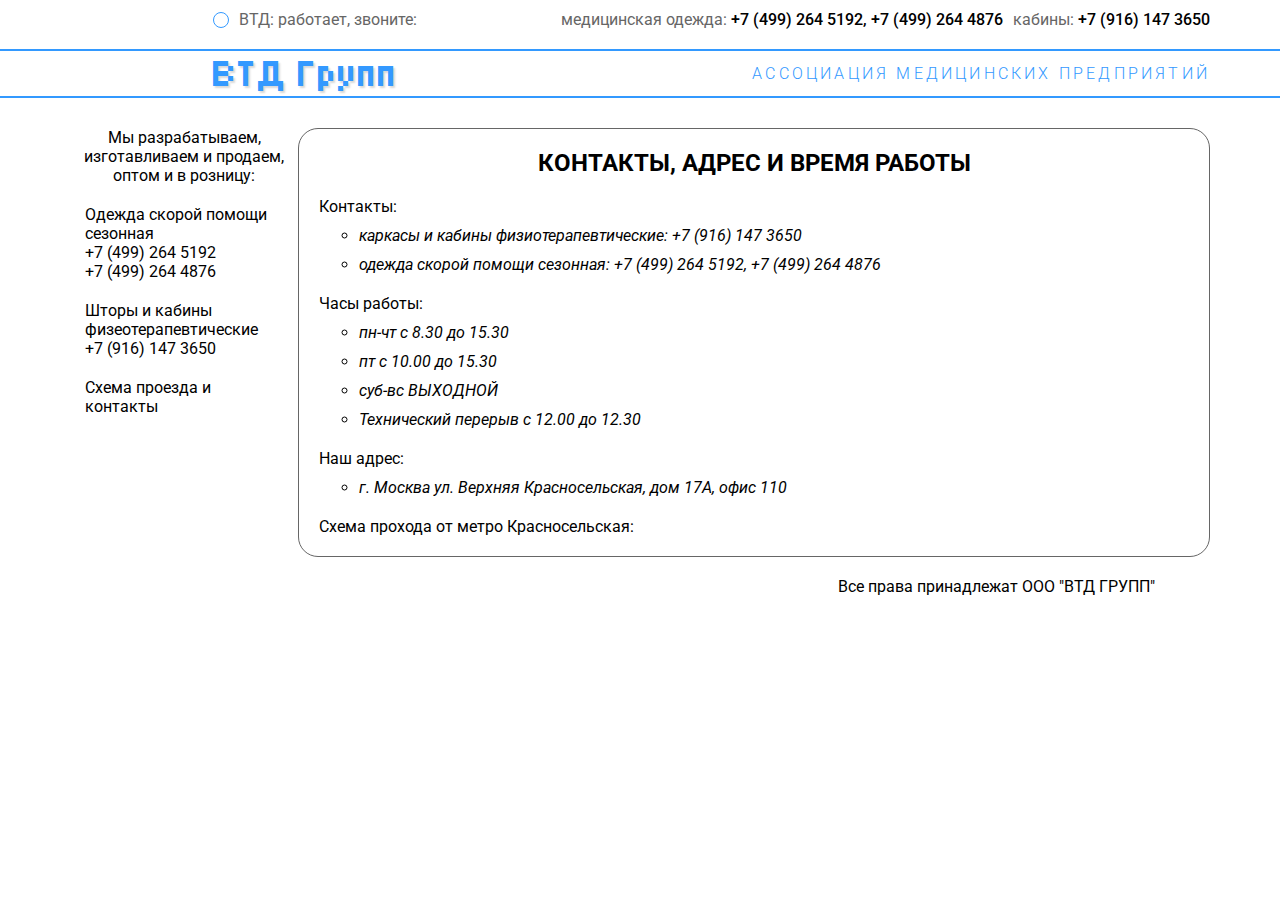
<file: contacts.html>
<!DOCTYPE html>
<html lang="ru">
	<head>
		<meta charset="UTF-8" />
		<meta
			name="viewport"
			content="width=device-width, initial-scale=1.0"
		/>
		<title>Контакты</title>
		<link rel="icon" href="./pic/icon/icon.svg" type="image/svg+xml"/>
		<link
			rel="stylesheet"
			href="./css/style.css"
		/>
		<script
			src="./script/working.js"
			defer
		></script>
		<script
			src="./script/toggleText.js"
			defer
		></script>
		<script
			src="./script/buttonUp.js"
			defer
		></script>
	</head>
	<body>
		<header>
			<section class="container">
				<div class="header__block">
					<div></div>
					<div class="header__time-work">
						<div class="header__time-work--blinker">
							<svg
								width="16"
								height="16"
								viewBox="0 0 16 16"
								fill="none"
								xmlns="http://www.w3.org/2000/svg"
							>
								<circle
									class="blinker__outline--blue"
									id="blinker-outline"
									cx="8"
									cy="8"
									r="7.5"
									fill="white"
									stroke="#FF3333"
								/>
								<circle
									class="blinker__circle blinker__circle--blue"
									id="blinker-circle"
									cx="8"
									cy="8"
									r="5"
									fill="#FF3333"
								/>
							</svg>
							<a
								href="./contacts.html"
								id="vtd-works"
								class="header__time-work--color"
							></a>
						</div>
						<div
							class="header__contacts"
							style="display: none"
							id="vtd-tel"
						>
							<div class="vtd-tel">
								<span>медицинская одежда:</span>
								<a
									href="tel:+74992645192"
									class="no-wrap"
									>+7 (499) 264 5192,
								</a>
								<a
									href="tel:+74992644876"
									class="no-wrap"
									>+7 (499) 264 4876</a
								>
							</div>
							<div class="vtd-tel">
								<span>кабины:</span>
								<a
									href="tel:+79161473650"
									class="no-wrap"
									>+7 (916) 147 3650</a
								>
							</div>
						</div>
						<div
							class="header__contacts"
							style="display: none"
							id="vtd-mail"
						>
							<a
								href="mailto:vptdm@mail.ru"
								class="no-wrap vtd-mail"
								>vptdm@mail.ru,
							</a>
							<a
								href="mailto:vptdm@yandex.ru"
								class="no-wrap vtd-mail"
								>vptdm@yandex.ru</a
							>
						</div>
					</div>
				</div>
			</section>
			<section class="title">
				<div class="container">
					<div class="title__block">
						<div></div>
						<h1 class="title__logo no-wrap logo">ВТД Групп</h1>
						<p class="title__subtitle">ассоциация медицинских предприятий</p>
					</div>
				</div>
			</section>
		</header>
		<main class="container main main--column">
			<aside class="menu">
				<p>Мы разрабатываем, изготавливаем и продаем, оптом и в розницу:</p>
				<nav class="menu__list  menu__list--row">
					<li>
						<a href="./emergency.html">
							<p>Одежда скорой помощи сезонная</p>
							<p class="no-wrap">+7 (499) 264 5192</p>
							<p class="no-wrap">+7 (499) 264 4876</p>
						</a>
						
					</li>
					<li>
						<a href="./karkasi.html">
							<p>Шторы и кабины физеотерапевтические</p>
							<p class="no-wrap">+7 (916) 147 3650</p>
						</a>
					</li>
					<li><a href="./contacts.html">Схема проезда и контакты</a></li>
				</nav>
			</aside>
			<section class="content">
				<div
					class="body__subj border"
					>
					<div class="body__title">
						<h2>Контакты, адрес и время работы</h2>
					</div>
					<div class="body__text">
						<p>
							Контакты:
						</p>
						<ul>
							<li>
								каркасы и кабины физиотерапевтические: <a class="no-wrap" href="tel:+79161473650">+7 (916) 147 3650</a>
							</li>
							<li>
								одежда скорой помощи сезонная: <a class="no-wrap" href="tel:+74992645192">+7 (499) 264 5192</a>, <a class="no-wrap" href="tel:+74992644876">+7 (499) 264 4876</a>
							</li>
						</ul>
						<p>
							Часы работы:</p>
						<ul>
							<li>
								пн-чт с 8.30 до 15.30
							</li>
							<li>
								пт с 10.00 до 15.30
							</li>
							<li>
								суб-вс ВЫХОДНОЙ
							</li>
							<li>
								Технический перерыв с 12.00 до 12.30
							</li>
						</ul>
						
						<p>
							Наш адрес:
						</p>
						<ul>
							<li>г. Москва ул. Верхняя Красносельская, дом 17А, офис 110</li>
						</ul>
						<p>
							Схема прохода от метро Красносельская:
						</p>
						<div>
							<script type="text/javascript" charset="utf-8" async src="https://api-maps.yandex.ru/services/constructor/1.0/js/?um=constructor%3A5f998cf4a2948e308d5a8e7b54ab1bab88a4634a1f96ee9f9ebe2832f51f31e2&amp;height=720&amp;lang=ru_RU&amp;scroll=true"></script>
						</div>
					</div>
				</div>
				
				<div class="button__top">&#8593;</div>
			</section>
		</main>
		<footer class="footer container">
			<div class="footer__block">
				<div class="footer__counter">
					<!-- Yandex.Metrika counter -->
					<script type="text/javascript">
						(function (m, e, t, r, i, k, a) {
							m[i] =
								m[i] ||
								function () {
									(m[i].a = m[i].a || []).push(arguments);
								};
							m[i].l = 1 * new Date();
							for (var j = 0; j < document.scripts.length; j++) {
								if (document.scripts[j].src === r) {
									return;
								}
							}
							(k = e.createElement(t)),
								(a = e.getElementsByTagName(t)[0]),
								(k.async = 1),
								(k.src = r),
								a.parentNode.insertBefore(k, a);
						})(
							window,
							document,
							'script',
							'https://mc.yandex.ru/metrika/tag.js',
							'ym'
						);

						ym(97692635, 'init', {
							clickmap: true,
							trackLinks: true,
							accurateTrackBounce: true,
						});
					</script>
					<noscript
						><div>
							<img
								src="https://mc.yandex.ru/watch/97692635"
								style="position: absolute; left: -9999px"
								alt=""
							/></div
					></noscript>
					<!-- /Yandex.Metrika counter -->
				</div>
				<p>Все права принадлежат ООО "ВТД ГРУПП"</p>
			</div>
		</footer>
	</body>
</html>
</file>
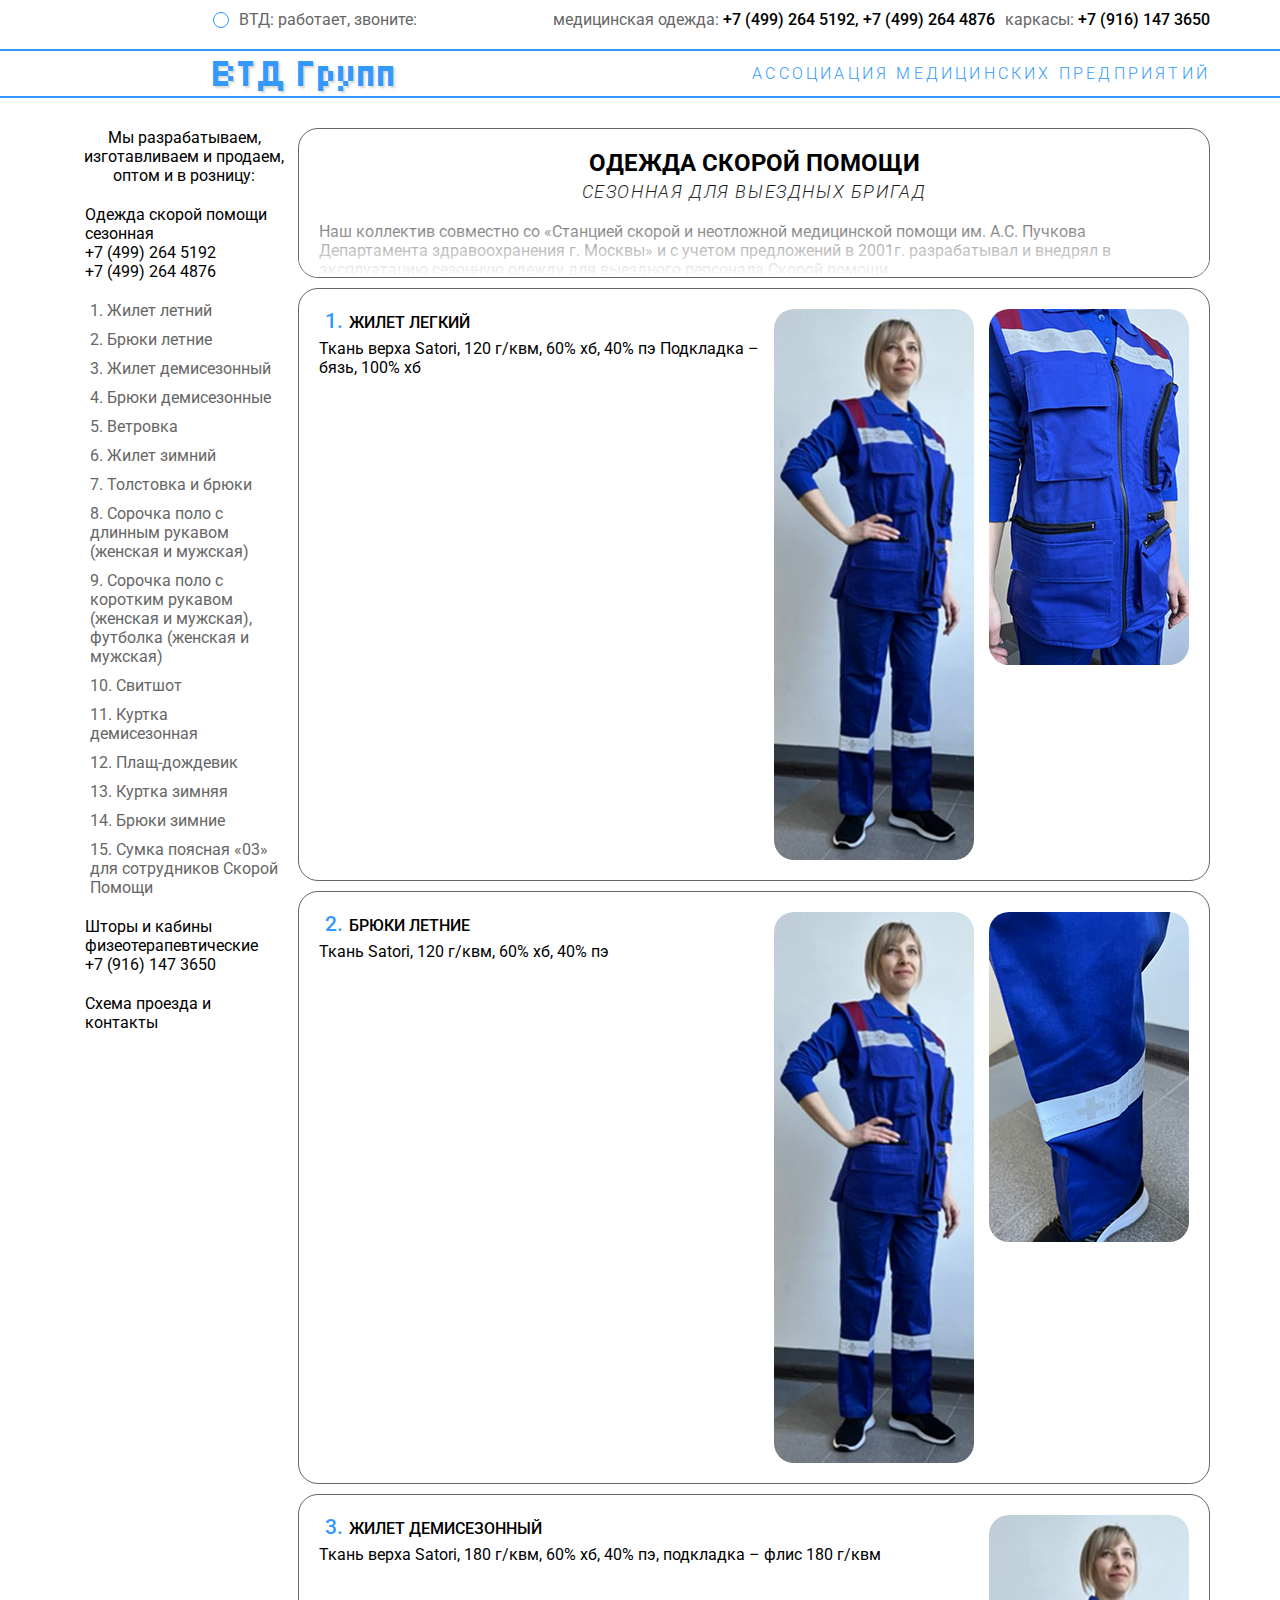
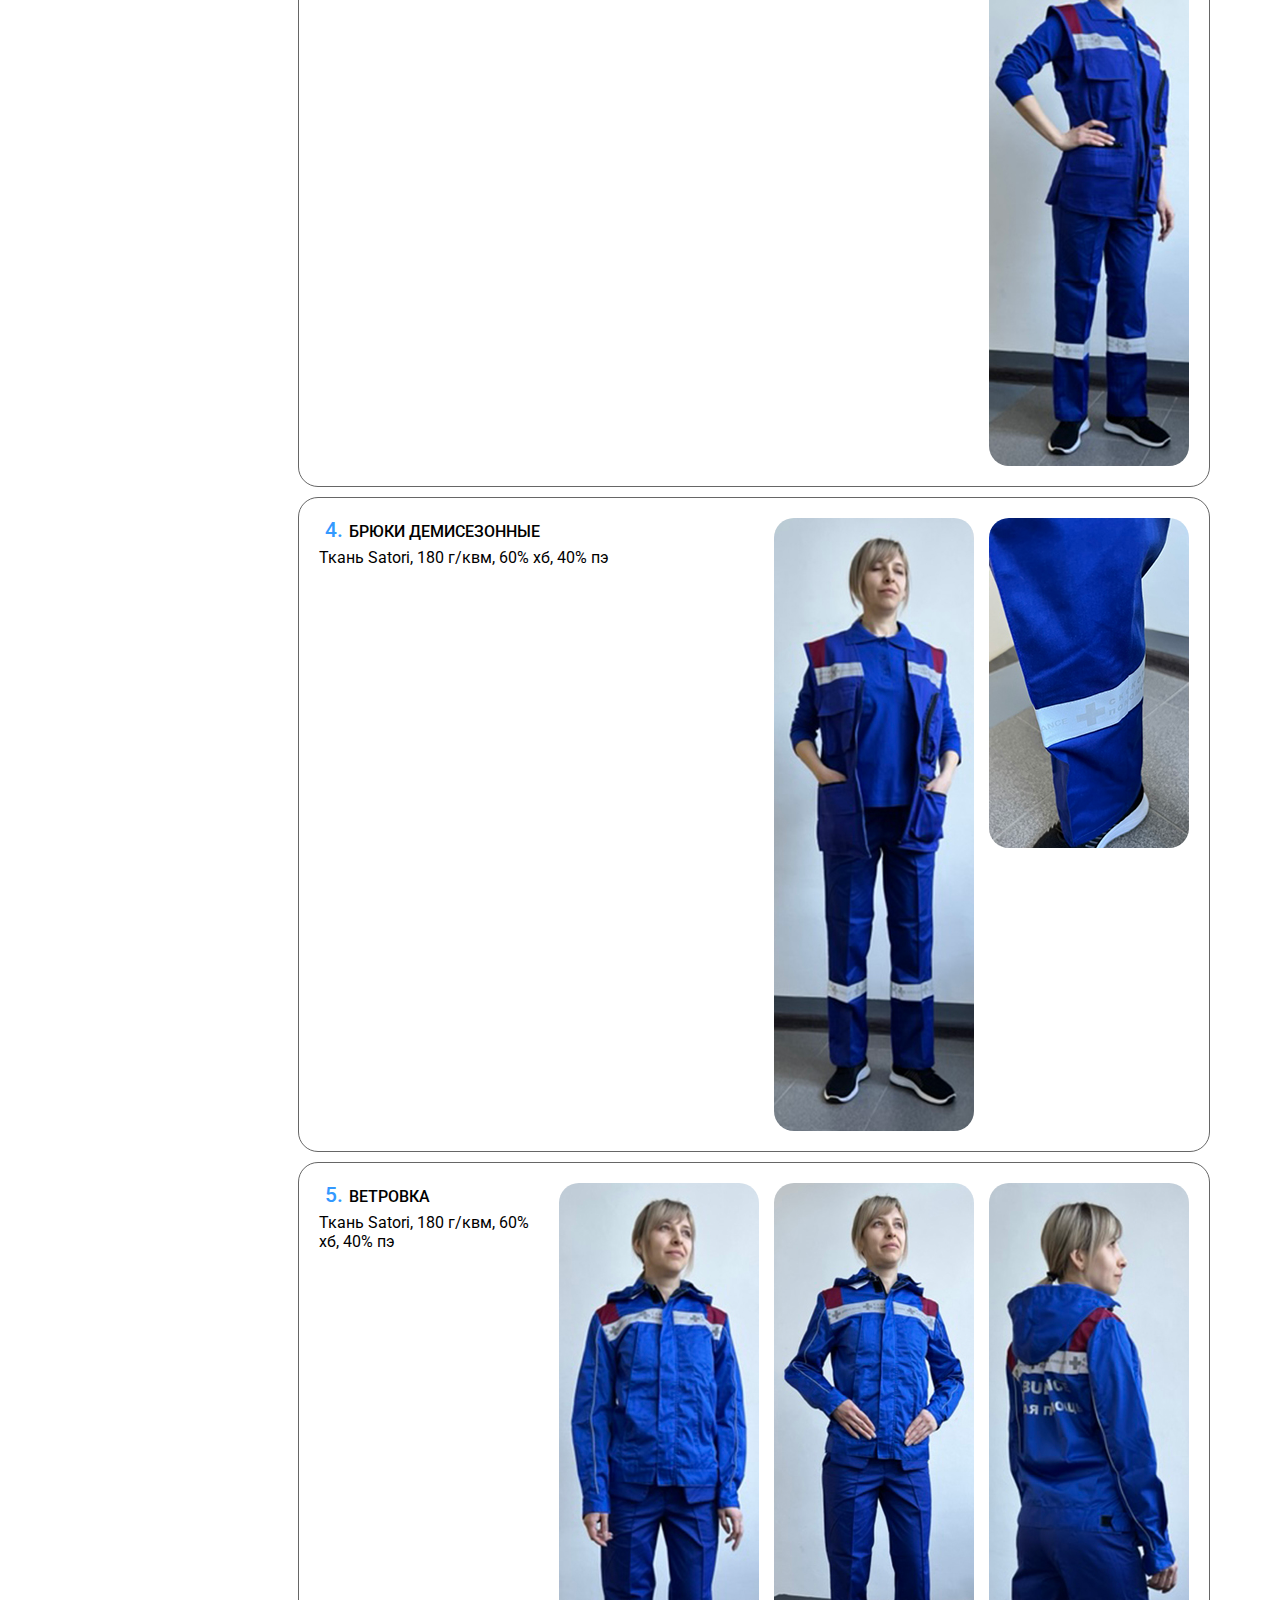
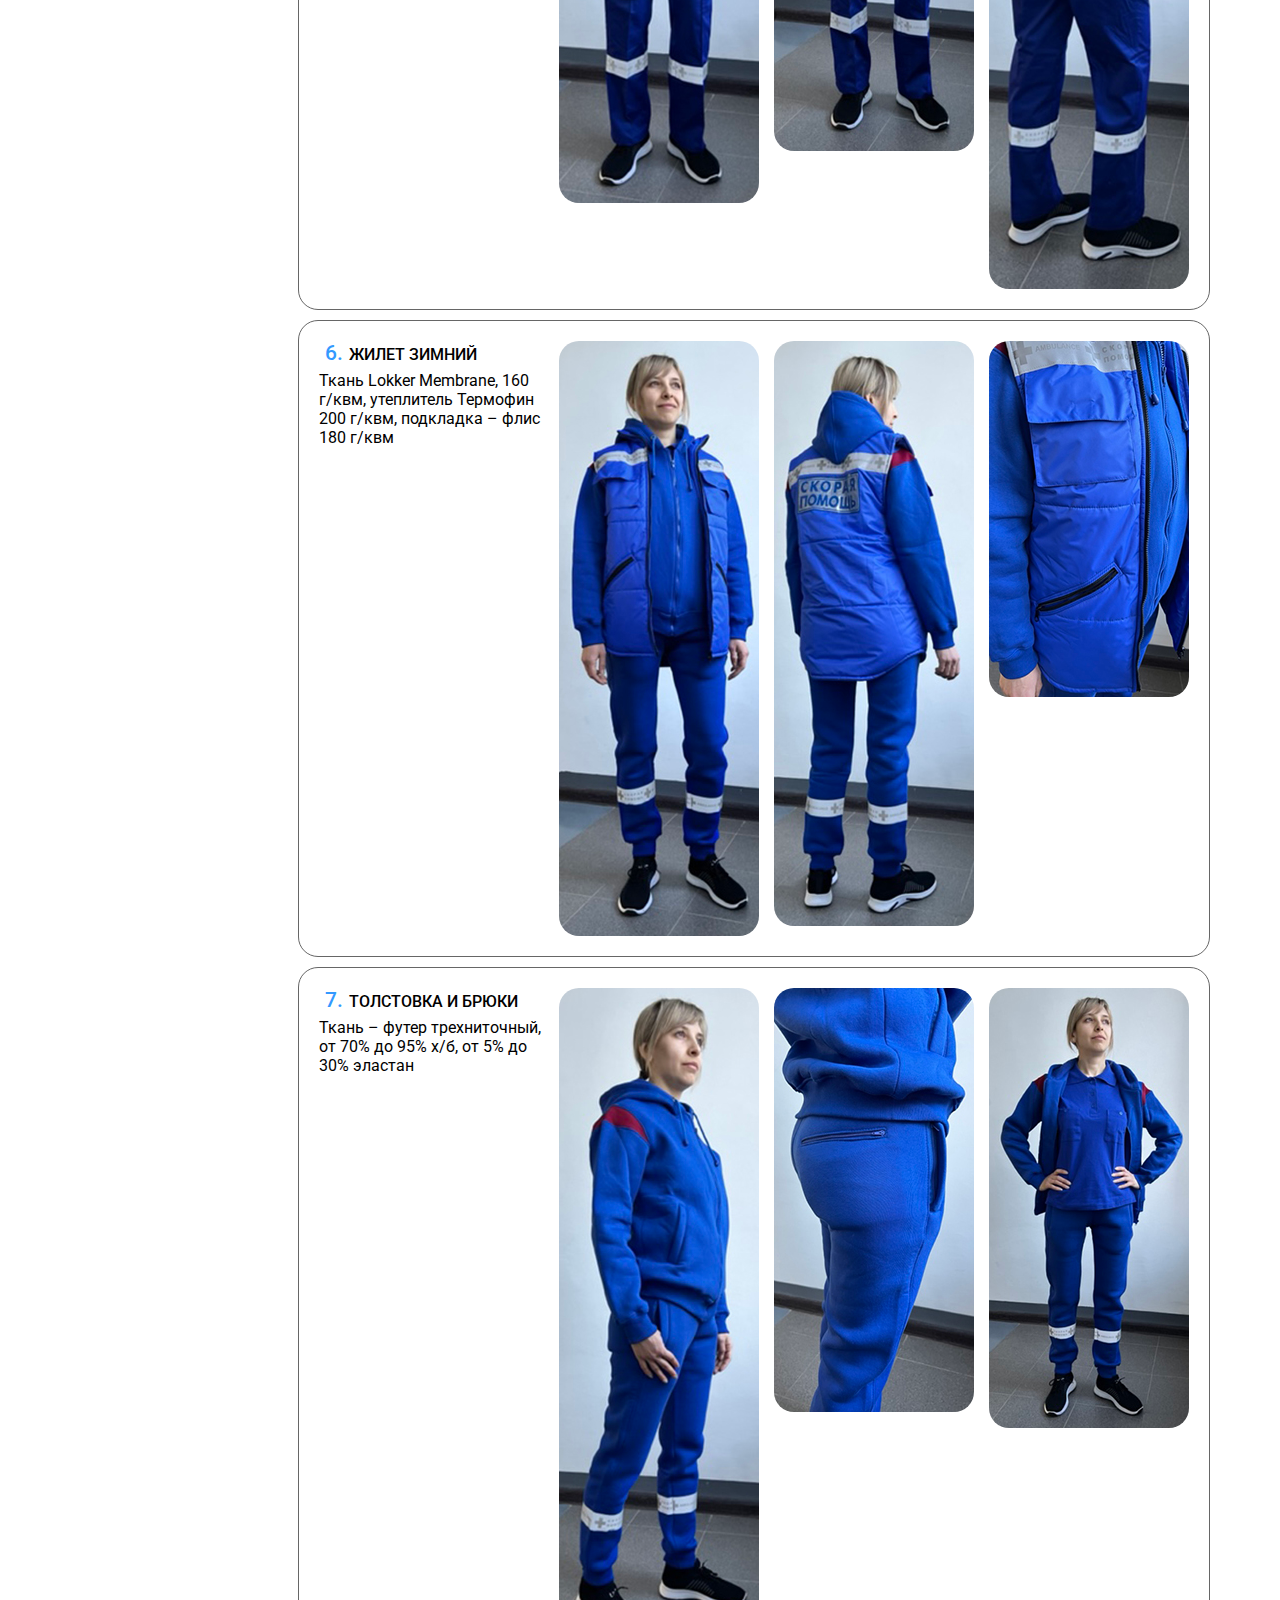
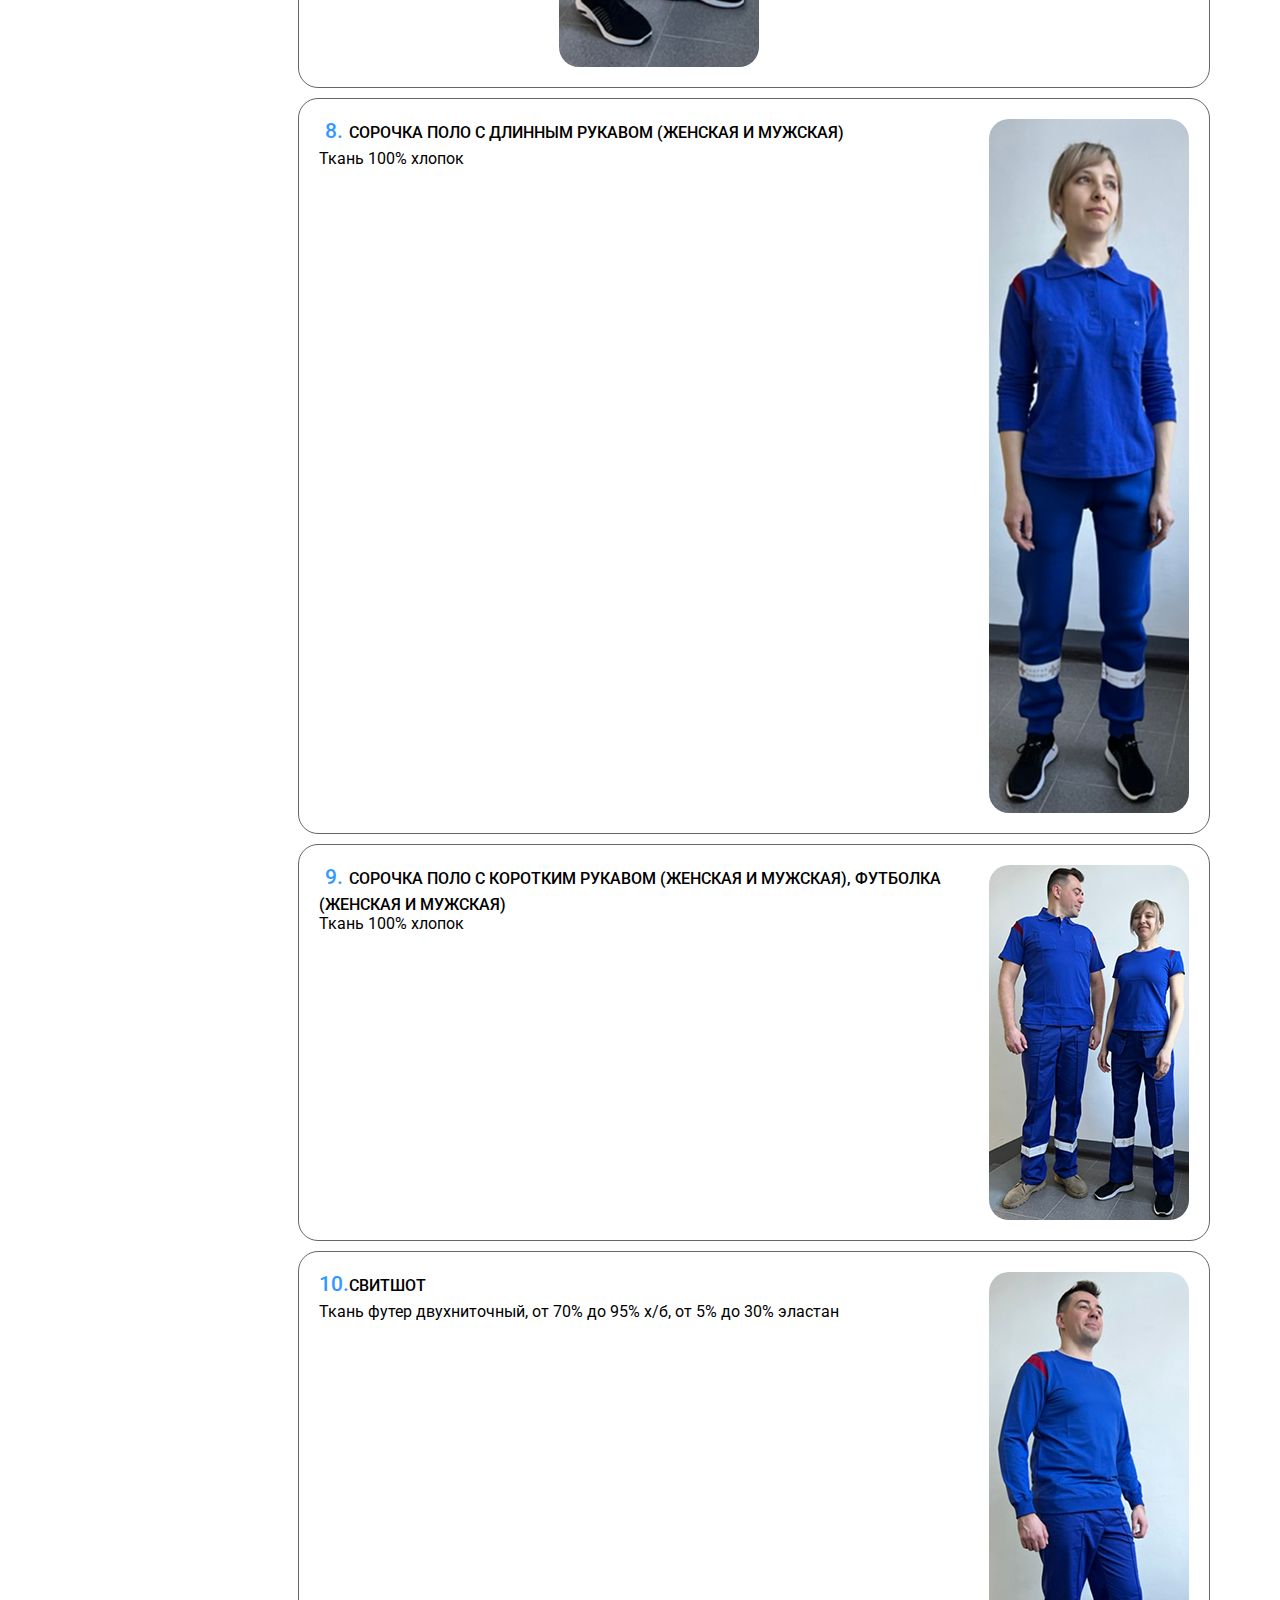
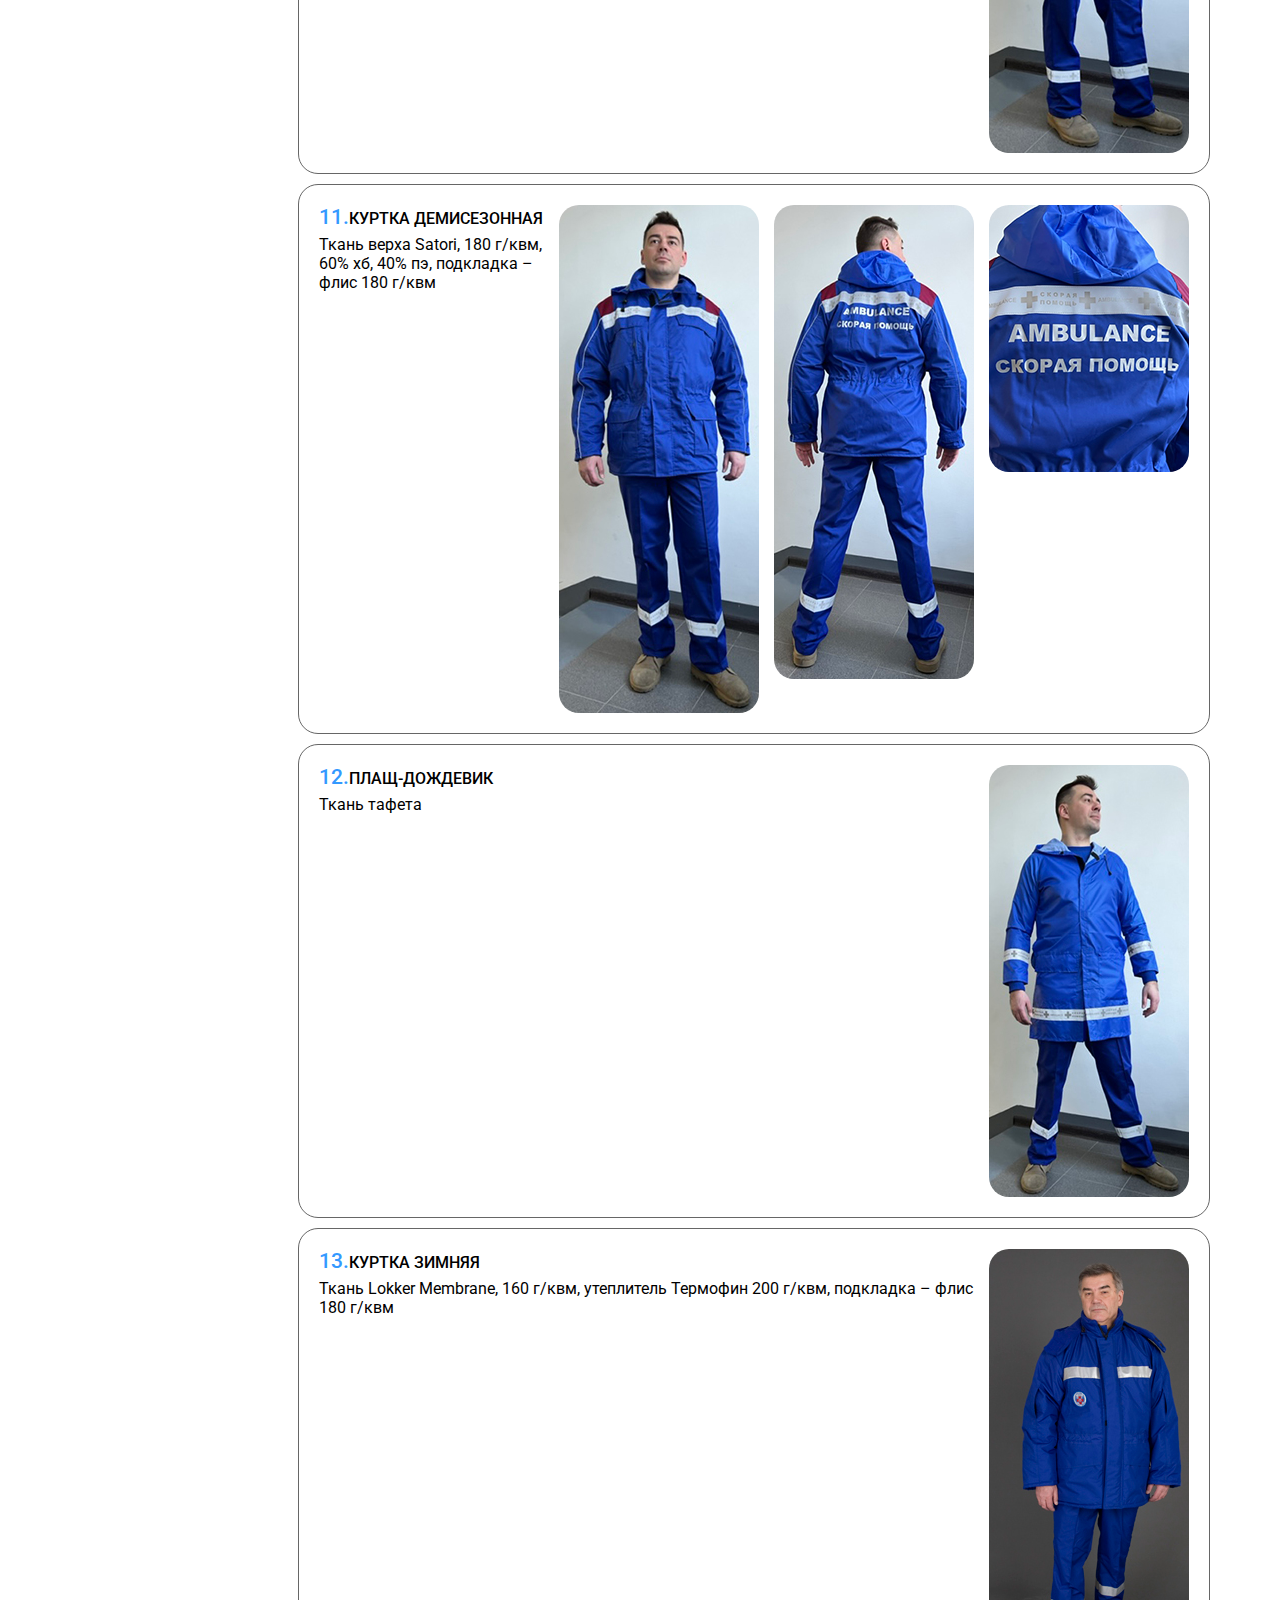
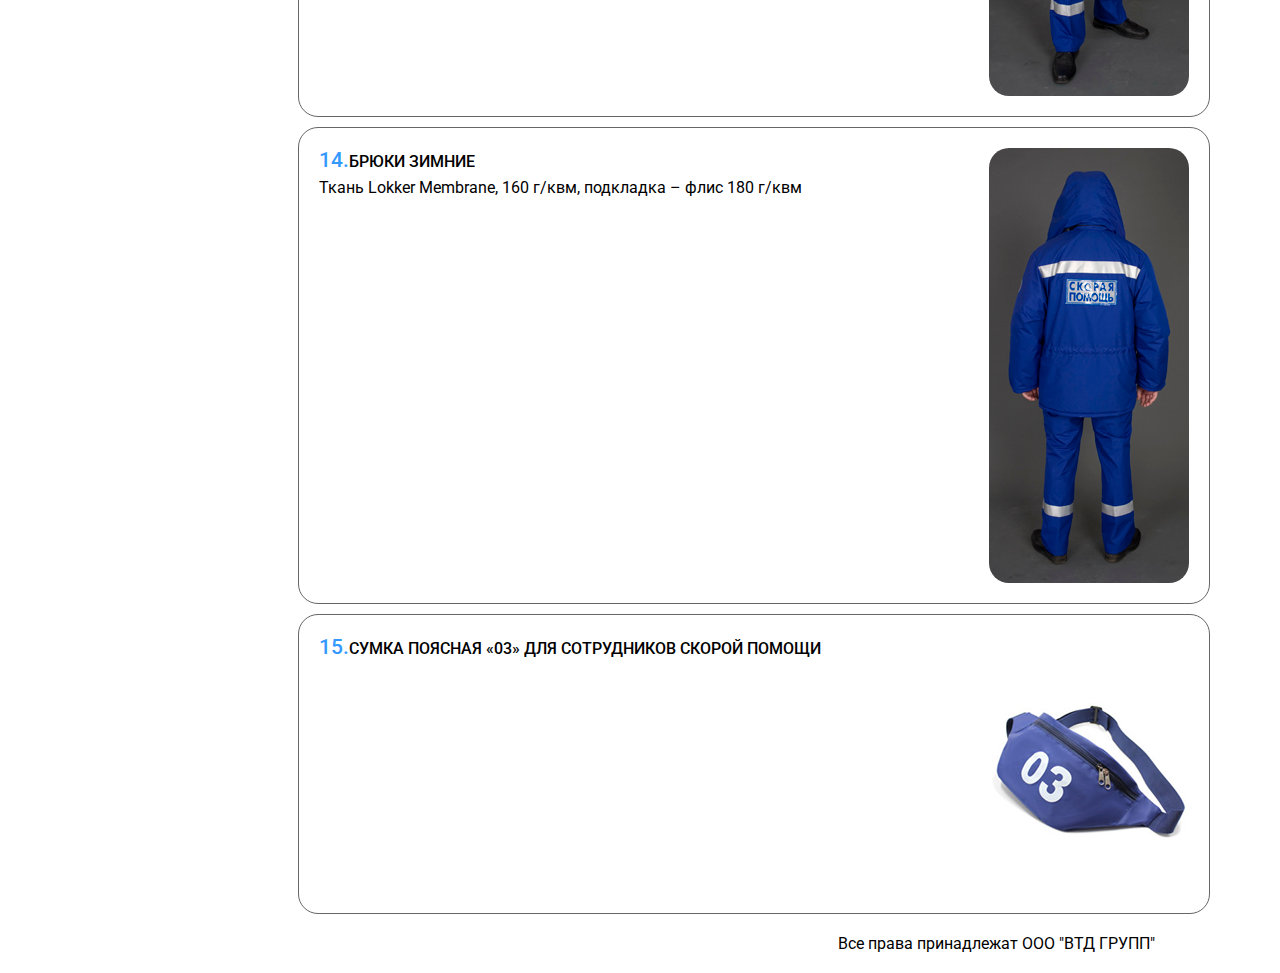
<file: emergency.html>
<!DOCTYPE html>
<html lang="ru">
	<head>
		<meta charset="UTF-8" />
		<meta
			name="viewport"
			content="width=device-width, initial-scale=1.0"
		/>
		<title>Одежда медицинская</title>
		<link rel="icon" href="./pic/icon/icon.svg" type="image/svg+xml"/>
		<link
			rel="stylesheet"
			href="./css/style.css"
		/>
		<script
			src="./script/working.js"
			defer
		></script>
		<script
			src="./script/toggleText.js"
			defer
		></script>
		<script
			src="./script/buttonUp.js"
			defer
		></script>
	</head>
	<body>
		<header>
			<section class="container">
				<div class="header__block">
					<div></div>
					<div class="header__time-work">
						<div class="header__time-work--blinker">
							<svg
								width="16"
								height="16"
								viewBox="0 0 16 16"
								fill="none"
								xmlns="http://www.w3.org/2000/svg"
							>
								<circle
									class="blinker__outline--blue"
									id="blinker-outline"
									cx="8"
									cy="8"
									r="7.5"
									fill="white"
									stroke="#FF3333"
								/>
								<circle
									class="blinker__circle blinker__circle--blue"
									id="blinker-circle"
									cx="8"
									cy="8"
									r="5"
									fill="#FF3333"
								/>
							</svg>
							<a
								href="./contacts.html"
								id="vtd-works"
								class="header__time-work--color"
							></a>
						</div>
						<div
							class="header__contacts"
							style="display: none"
							id="vtd-tel"
						>
							<div class="vtd-tel">
								<span>медицинская одежда:</span>
								<a
									href="tel:+74992645192"
									class="no-wrap"
									>+7 (499) 264 5192,
								</a>
								<a
									href="tel:+74992644876"
									class="no-wrap"
									>+7 (499) 264 4876</a
								>
							</div>
							<div class="vtd-tel">
								<span>каркасы:</span>
								<a
									href="tel:+79161473650"
									class="no-wrap"
									>+7 (916) 147 3650</a
								>
							</div>
						</div>
						<div
							class="header__contacts"
							style="display: none"
							id="vtd-mail"
						>
							<a
								href="mailto:vptdm@mail.ru"
								class="no-wrap vtd-mail"
								>vptdm@mail.ru,
							</a>
							<a
								href="mailto:vptdm@yandex.ru"
								class="no-wrap vtd-mail"
								>vptdm@yandex.ru</a
							>
						</div>
					</div>
				</div>
			</section>
			<section class="title">
				<div class="container">
					<div class="title__block">
						<div></div>
						<h1 class="title__logo no-wrap logo">ВТД Групп</h1>
						<p class="title__subtitle">ассоциация медицинских предприятий</p>
					</div>
				</div>
			</section>
		</header>
		<main class="container main">
			<aside class="menu">
				<p>Мы разрабатываем, изготавливаем и продаем, оптом и в розницу:</p>
				<nav class="menu__list">
					<li>
						<p>Одежда скорой помощи сезонная</p>
						<p class="no-wrap">+7 (499) 264 5192</p>
						<p class="no-wrap">+7 (499) 264 4876</p>
						<ul class="menu__sublist">
							<li>
								<a
									class="menu__sublist-item"
									href="#01"
									>Жилет летний</a
								>
							</li>
							<li>
								<a
									class="menu__sublist-item"
									href="#02"
									>Брюки летние</a
								>
							</li>
							<li>
								<a
									class="menu__sublist-item"
									href="#03"
									>Жилет демисезонный</a
								>
							</li>
							<li>
								<a
									class="menu__sublist-item"
									href="#04"
									>Брюки демисезонные</a
								>
							</li>
							<li>
								<a
									class="menu__sublist-item"
									href="#05"
									>Ветровка</a
								>
							</li>
							<li>
								<a
									class="menu__sublist-item"
									href="#06"
									>Жилет зимний</a
								>
							</li>
							<li>
								<a
									class="menu__sublist-item"
									href="#07"
									>Толстовка и брюки</a
								>
							</li>
							<li>
								<a
									class="menu__sublist-item"
									href="#08"
									>Сорочка поло с длинным рукавом (женская и мужская)</a
								>
							</li>
							<li>
								<a
									class="menu__sublist-item"
									href="#09"
									>Сорочка поло с коротким рукавом (женская и мужская), футболка
									(женская и мужская)</a
								>
							</li>
							<li>
								<a
									class="menu__sublist-item"
									href="#10"
									>Свитшот</a
								>
							</li>
							<li>
								<a
									class="menu__sublist-item"
									href="#11"
									>Куртка демисезонная</a
								>
							</li>
							<li>
								<a
									class="menu__sublist-item"
									href="#12"
									>Плащ-дождевик</a
								>
							</li>
							<li>
								<a
									class="menu__sublist-item"
									href="#13"
									>Куртка зимняя</a
								>
							</li>
							<li>
								<a
									class="menu__sublist-item"
									href="#14"
									>Брюки зимние</a
								>
							</li>
							<li>
								<a
									class="menu__sublist-item"
									href="#15"
									>Сумка поясная «03» для сотрудников Скорой Помощи</a
								>
							</li>
						</ul>
					</li>
					<li>
						<a href="./karkasi.html">
							<p>Шторы и кабины физеотерапевтические</p>
							<p class="no-wrap">+7 (916) 147 3650</p>
						</a>
					</li>
					<li><a href="./contacts.html">Схема проезда и контакты</a></li>
				</nav>
			</aside>
			<section class="content">
				<div
					class="body__desc body__open border"
					id="text"
				>
					<div class="body__title">
						<h2>одежда скорой помощи</h2>
						<p class="body__subtitle">сезонная для выездных бригад</p>
					</div>
					<div class="body__text">
						<p>
							Наш коллектив совместно со «Станцией скорой и неотложной
							медицинской помощи им. А.С. Пучкова Департамента здравоохранения
							г. Москвы» и с учетом предложений в 2001г. разрабатывал и внедрял
							в эксплуатацию сезонную одежду для выездного персонала Скорой
							помощи.
						</p>
						<p>
							Так как сотрудники выездных бригад должны находиться в этой одежде
							по 8-12 часов, то при разработке сезонных комплектов ставились и
							решались следующие основные задачи:
						</p>
						<ul>
							<li>
								состав ткани для легкой одежды должен содержать волокна хлопка,
								не менее, 60%, что способствует максимально комфортной и
								практичной эксплуатации одежды;
							</li>
							<li>удобная и легкая в работе;</li>
							<li>ткань курток должна быть влагонепроницаемой и «дышащей»;</li>
							<li>узаконен цвет «Василек» (темно-голубой);</li>
							<li>
								наличие на всей одежде световозвращающих нашивок с аббревиатурой
								Скорой Помощи
							</li>
						</ul>
						<p>
							На сегодняшний день, с учетом вышеуказанных требований, мы
							производим и реализуем оптом и в розницу, как комплекты, так и
							отдельные виды одежды для выездного персонала Скорой Помощи для
							каждого сезона: летние, осенне-весенние (демисезонные) и зимние.
						</p>
						<p>
							Используемая при производстве одежды ткань имеет особенности
							сочетать в себе презентабельный вид качественной, дорогой
							костюмной и плащевой ткани с возможностью создания надежной защиты
							и максимального комфорта при ее носке.
						</p>
						<p>
							В настоящее время, производимая нами на протяжении более 20 лет
							сезонная одежда с учетом требуемых современных усовершенствований
							для выездных бригад Скорой Помощи, находится в эксплуатации в
							разных регионах РФ.
						</p>
						<p>
							Вся продукция изготовлена в соответствии с ГОСТ и ТУ, имеет
							сертификат соответствия Госстандарту РФ.
						</p>
						<p>
							В другие регионы и города РФ по согласованной заявке мы высылаем
							одежду транспортной компанией.
						</p>
					</div>
				</div>
				<div class="body__subject">
					<article class="body__card border">
						<div class="body__card-text">
							<a
								name="01"
								class="body__card-title"
								>Жилет легкий
							</a>
							<p class="body__card-desc">
								Ткань верха Satori, 120 г/квм, 60% хб, 40% пэ Подкладка – бязь,
								100% хб
							</p>
						</div>
						<div class="body__card-imgs">
							<img
								class="body__card-img"
								src="./pic/emergency/IMG_0069_.jpg"
								alt="Скорая помощь: комплект брюки и жилет легкие"
							/>
							<img
								class="body__card-img"
								src="./pic/emergency/IMG_0099_.jpg"
								alt="Скорая помощь: жилет легкий"
							/>
						</div>
					</article>
					<article class="body__card border">
						<div class="body__card-text">
							<a
								name="02"
								class="body__card-title"
								>Брюки летние
							</a>
							<p class="body__card-desc">
								Ткань Satori, 120 г/квм, 60% хб, 40% пэ
							</p>
						</div>
						<div class="body__card-imgs">
							<img
								class="body__card-img"
								src="./pic/emergency/IMG_0069_.jpg"
								alt="Скорая помощь: комплект брюки и жилет легкие"
							/>
							<img
								class="body__card-img"
								src="./pic/emergency/IMG_0094_.jpg"
								alt="Скорая помощь: брюки летние"
							/>
						</div>
					</article>
					<article class="body__card border">
						<div class="body__card-text">
							<a
								name="03"
								class="body__card-title"
								>Жилет демисезонный
							</a>
							<p class="body__card-desc">
								Ткань верха Satori, 180 г/квм, 60% хб, 40% пэ, подкладка – флис
								180 г/квм
							</p>
						</div>
						<div class="body__card-imgs">
							<img
								class="body__card-img"
								src="./pic/emergency/IMG_0069_.jpg"
								alt="Скорая помощь: жилет демисезонный"
							/>
						</div>
					</article>
					<article class="body__card border">
						<div class="body__card-text">
							<a
								name="04"
								class="body__card-title"
								>Брюки демисезонные
							</a>
							<p class="body__card-desc">
								Ткань Satori, 180 г/квм, 60% хб, 40% пэ
							</p>
						</div>
						<div class="body__card-imgs">
							<img
								class="body__card-img"
								src="./pic/emergency/IMG_0076_.jpg"
								alt="Скорая помощь: жилет и брюки демисезонные"
							/>
							<img
								class="body__card-img"
								src="./pic/emergency/IMG_0094_.jpg"
								alt="Скорая помощь: брюки демисезонные"
							/>
						</div>
					</article>
					<article class="body__card border">
						<div class="body__card-text">
							<a
								name="05"
								class="body__card-title"
								>Ветровка
							</a>
							<p class="body__card-desc">
								Ткань Satori, 180 г/квм, 60% хб, 40% пэ
							</p>
						</div>
						<div class="body__card-imgs">
							<img
								class="body__card-img"
								src="./pic/emergency/IMG_0105_.jpg"
								alt="Скорая помощь: ветровка"
							/>
							<img
								class="body__card-img"
								src="./pic/emergency/IMG_0115_.jpg"
								alt="Скорая помощь: ветровка"
							/>
							<img
								class="body__card-img"
								src="./pic/emergency/IMG_0124_.jpg"
								alt="Скорая помощь: ветровка"
							/>
						</div>
					</article>
					<article class="body__card border">
						<div class="body__card-text">
							<a
								name="06"
								class="body__card-title"
								>Жилет зимний
							</a>
							<p class="body__card-desc">
								Ткань Lokker Membrane, 160 г/квм, утеплитель Термофин 200 г/квм,
								подкладка – флис 180 г/квм
							</p>
						</div>
						<div class="body__card-imgs">
							<img
								class="body__card-img"
								src="./pic/emergency/IMG_0131_.jpg"
								alt="Скорая помощь: ветровка"
							/>
							<img
								class="body__card-img"
								src="./pic/emergency/IMG_0139_.jpg"
								alt="Скорая помощь: ветровка"
							/>
							<img
								class="body__card-img"
								src="./pic/emergency/IMG_0142_.jpg"
								alt="Скорая помощь: ветровка"
							/>
						</div>
					</article>
					<article class="body__card border">
						<div class="body__card-text">
							<a
								name="07"
								class="body__card-title"
								>Толстовка и брюки
							</a>
							<p class="body__card-desc">
								Ткань – футер трехниточный, от 70% до 95% х/б, от 5% до 30%
								эластан
							</p>
						</div>
						<div class="body__card-imgs">
							<img
								class="body__card-img"
								src="./pic/emergency/IMG_0146_.jpg"
								alt="Скорая помощь: толстовка и брюки"
							/>
							<img
								class="body__card-img"
								src="./pic/emergency/IMG_0147_.jpg"
								alt="Скорая помощь: толстовка и брюки"
							/>
							<img
								class="body__card-img"
								src="./pic/emergency/IMG_0158_.jpg"
								alt="Скорая помощь: толстовка и брюки"
							/>
						</div>
					</article>
					<article class="body__card border">
						<div class="body__card-text">
							<a
								name="08"
								class="body__card-title"
								>Сорочка поло с длинным рукавом (женская и мужская)
							</a>
							<p class="body__card-desc">Ткань 100% хлопок</p>
						</div>
						<div class="body__card-imgs">
							<img
								class="body__card-img"
								src="./pic/emergency/IMG_0160_.jpg"
								alt="Скорая помощь: сорочка поло с длинным рукавом"
							/>
						</div>
					</article>
					<article class="body__card border">
						<div class="body__card-text">
							<a
								name="09"
								class="body__card-title"
								>Сорочка поло с коротким рукавом (женская и мужская), футболка
								(женская и мужская)
							</a>
							<p class="body__card-desc">Ткань 100% хлопок</p>
						</div>
						<div class="body__card-imgs">
							<img
								class="body__card-img"
								src="./pic/emergency/IMG_0188_.jpg"
								alt="Скорая помощь: сорочка поло с коротким рукавом"
							/>
						</div>
					</article>
					<article class="body__card border">
						<div class="body__card-text">
							<a
								name="10"
								class="body__card-title"
								>Свитшот
							</a>
							<p class="body__card-desc">
								Ткань футер двухниточный, от 70% до 95% х/б, от 5% до 30%
								эластан
							</p>
						</div>
						<div class="body__card-imgs">
							<img
								class="body__card-img"
								src="./pic/emergency/IMG_0195_.jpg"
								alt="Скорая помощь: свитшот"
							/>
						</div>
					</article>
					<article class="body__card border">
						<div class="body__card-text">
							<a
								name="11"
								class="body__card-title"
								>Куртка демисезонная
							</a>
							<p class="body__card-desc">
								Ткань верха Satori, 180 г/квм, 60% хб, 40% пэ, подкладка – флис
								180 г/квм
							</p>
						</div>
						<div class="body__card-imgs">
							<img
								class="body__card-img"
								src="./pic/emergency/IMG_0198_.jpg"
								alt="Скорая помощь: куртка демисезонная"
							/>
							<img
								class="body__card-img"
								src="./pic/emergency/IMG_0200_.jpg"
								alt="Скорая помощь: куртка демисезонная"
							/>
							<img
								class="body__card-img"
								src="./pic/emergency/IMG_0204_.jpg"
								alt="Скорая помощь: куртка демисезонная"
							/>
						</div>
					</article>
					<article class="body__card border">
						<div class="body__card-text">
							<a
								name="12"
								class="body__card-title"
								>Плащ-дождевик
							</a>
							<p class="body__card-desc">Ткань тафета</p>
						</div>
						<div class="body__card-imgs">
							<img
								class="body__card-img"
								src="./pic/emergency/IMG_0206_.jpg"
								alt="Скорая помощь: плащ-дождевик"
							/>
						</div>
					</article>
					<article class="body__card border">
						<div class="body__card-text">
							<a
								name="13"
								class="body__card-title"
								>Куртка зимняя
							</a>
							<p class="body__card-desc">
								Ткань Lokker Membrane, 160 г/квм, утеплитель Термофин 200 г/квм,
								подкладка – флис 180 г/квм
							</p>
						</div>
						<div class="body__card-imgs">
							<img
								class="body__card-img"
								src="./pic/emergency/sp_zima.jpg"
								alt="Скорая помощь: куртка зимняя"
							/>
						</div>
					</article>
					<article class="body__card border">
						<div class="body__card-text">
							<a
								name="14"
								class="body__card-title"
								>Брюки зимние
							</a>
							<p class="body__card-desc">
								Ткань Lokker Membrane, 160 г/квм, подкладка – флис 180 г/квм
							</p>
						</div>
						<div class="body__card-imgs">
							<img
								class="body__card-img"
								src="./pic/emergency/sp_zima2.jpg"
								alt="Скорая помощь: брюки зимние"
							/>
						</div>
					</article>
					<article class="body__card border">
						<div class="body__card-text">
							<a
								name="15"
								class="body__card-title"
								>Сумка поясная «03» для сотрудников Скорой Помощи
							</a>
						</div>
						<div class="body__card-imgs">
							<img
								class="body__card-img"
								src="./pic/emergency/bag_03.jpg"
								alt="Скорая помощь: Сумка поясная 03 для сотрудников Скорой Помощи"
							/>
						</div>
					</article>
				</div>
				<div class="button__top">&#8593;</div>
			</section>
		</main>
		<footer class="footer container">
			<div class="footer__block">
				<div class="footer__counter">
					<!-- Yandex.Metrika counter -->
					<script type="text/javascript">
						(function (m, e, t, r, i, k, a) {
							m[i] =
								m[i] ||
								function () {
									(m[i].a = m[i].a || []).push(arguments);
								};
							m[i].l = 1 * new Date();
							for (var j = 0; j < document.scripts.length; j++) {
								if (document.scripts[j].src === r) {
									return;
								}
							}
							(k = e.createElement(t)),
								(a = e.getElementsByTagName(t)[0]),
								(k.async = 1),
								(k.src = r),
								a.parentNode.insertBefore(k, a);
						})(
							window,
							document,
							'script',
							'https://mc.yandex.ru/metrika/tag.js',
							'ym'
						);

						ym(97692635, 'init', {
							clickmap: true,
							trackLinks: true,
							accurateTrackBounce: true,
						});
					</script>
					<noscript
						><div>
							<img
								src="https://mc.yandex.ru/watch/97692635"
								style="position: absolute; left: -9999px"
								alt=""
							/></div
					></noscript>
					<!-- /Yandex.Metrika counter -->
				</div>
				<p>Все права принадлежат ООО "ВТД ГРУПП"</p>
			</div>
		</footer>
	</body>
</html>
</file>
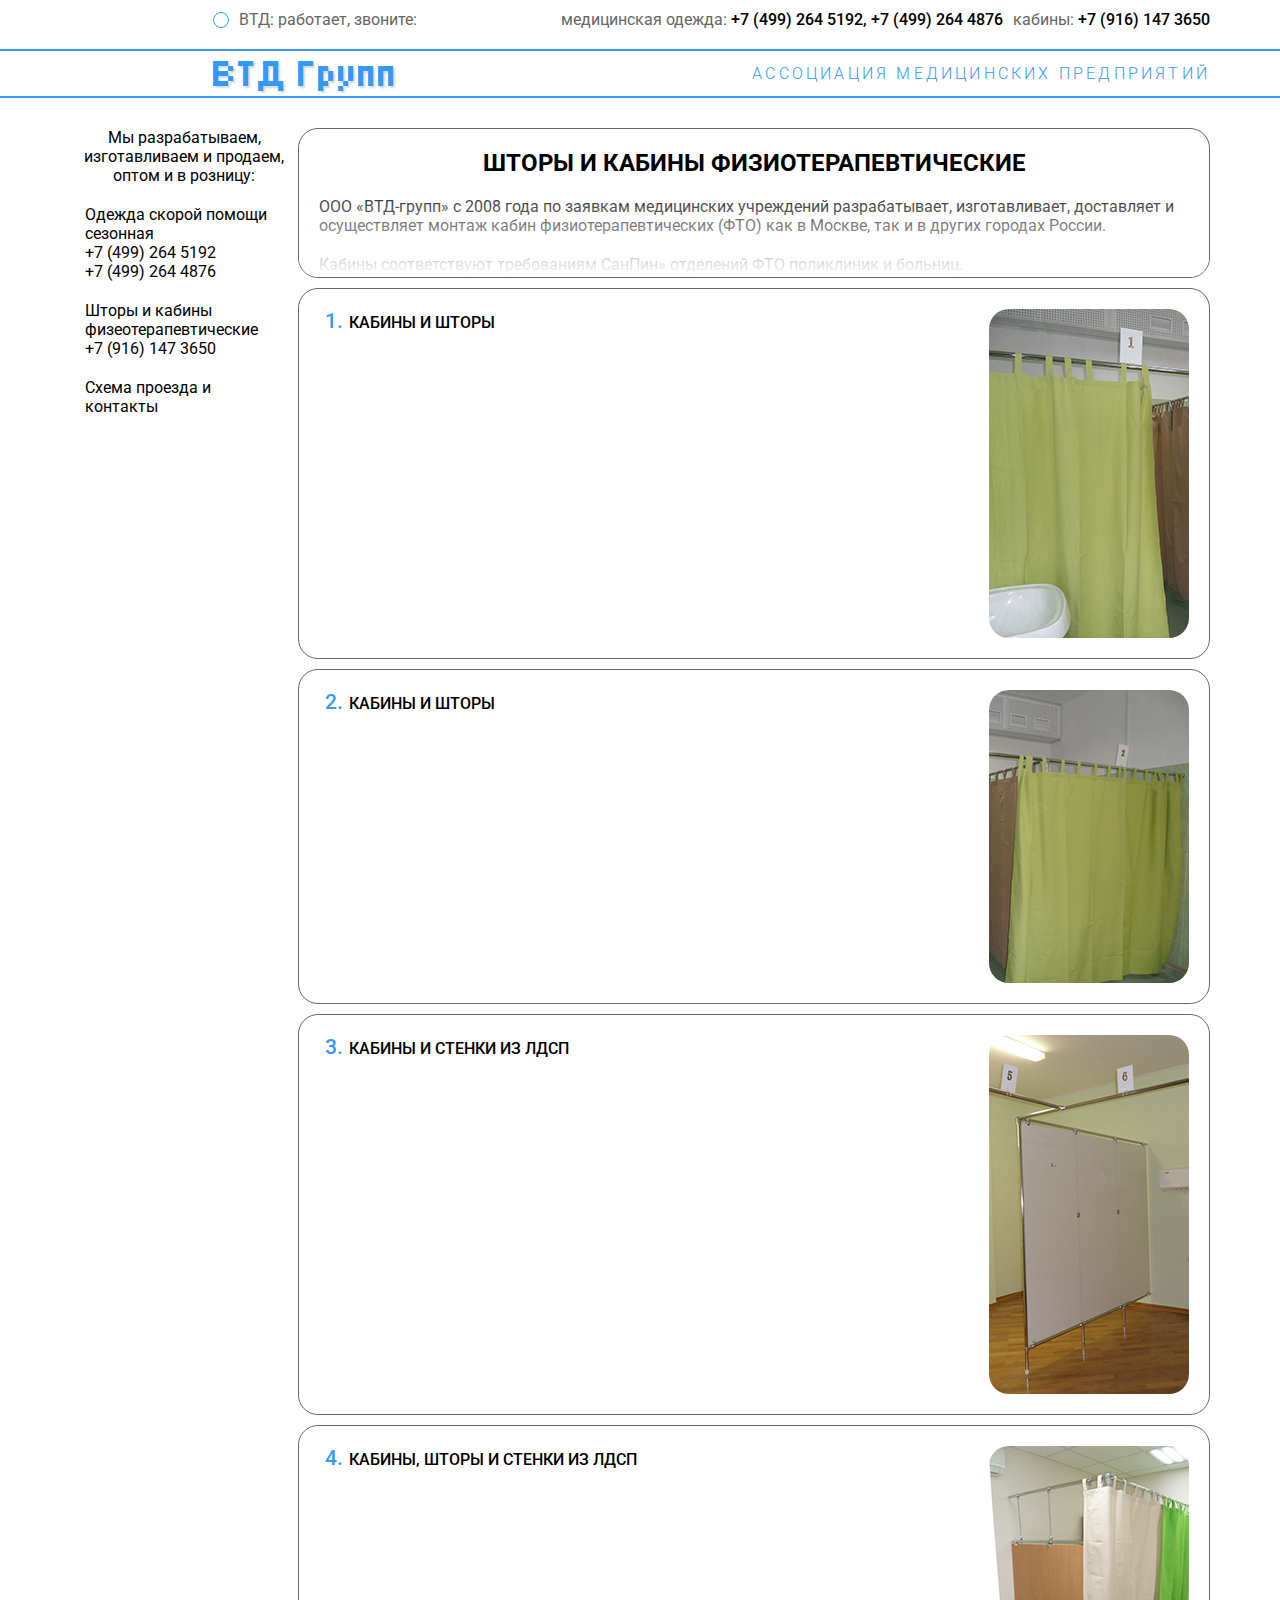
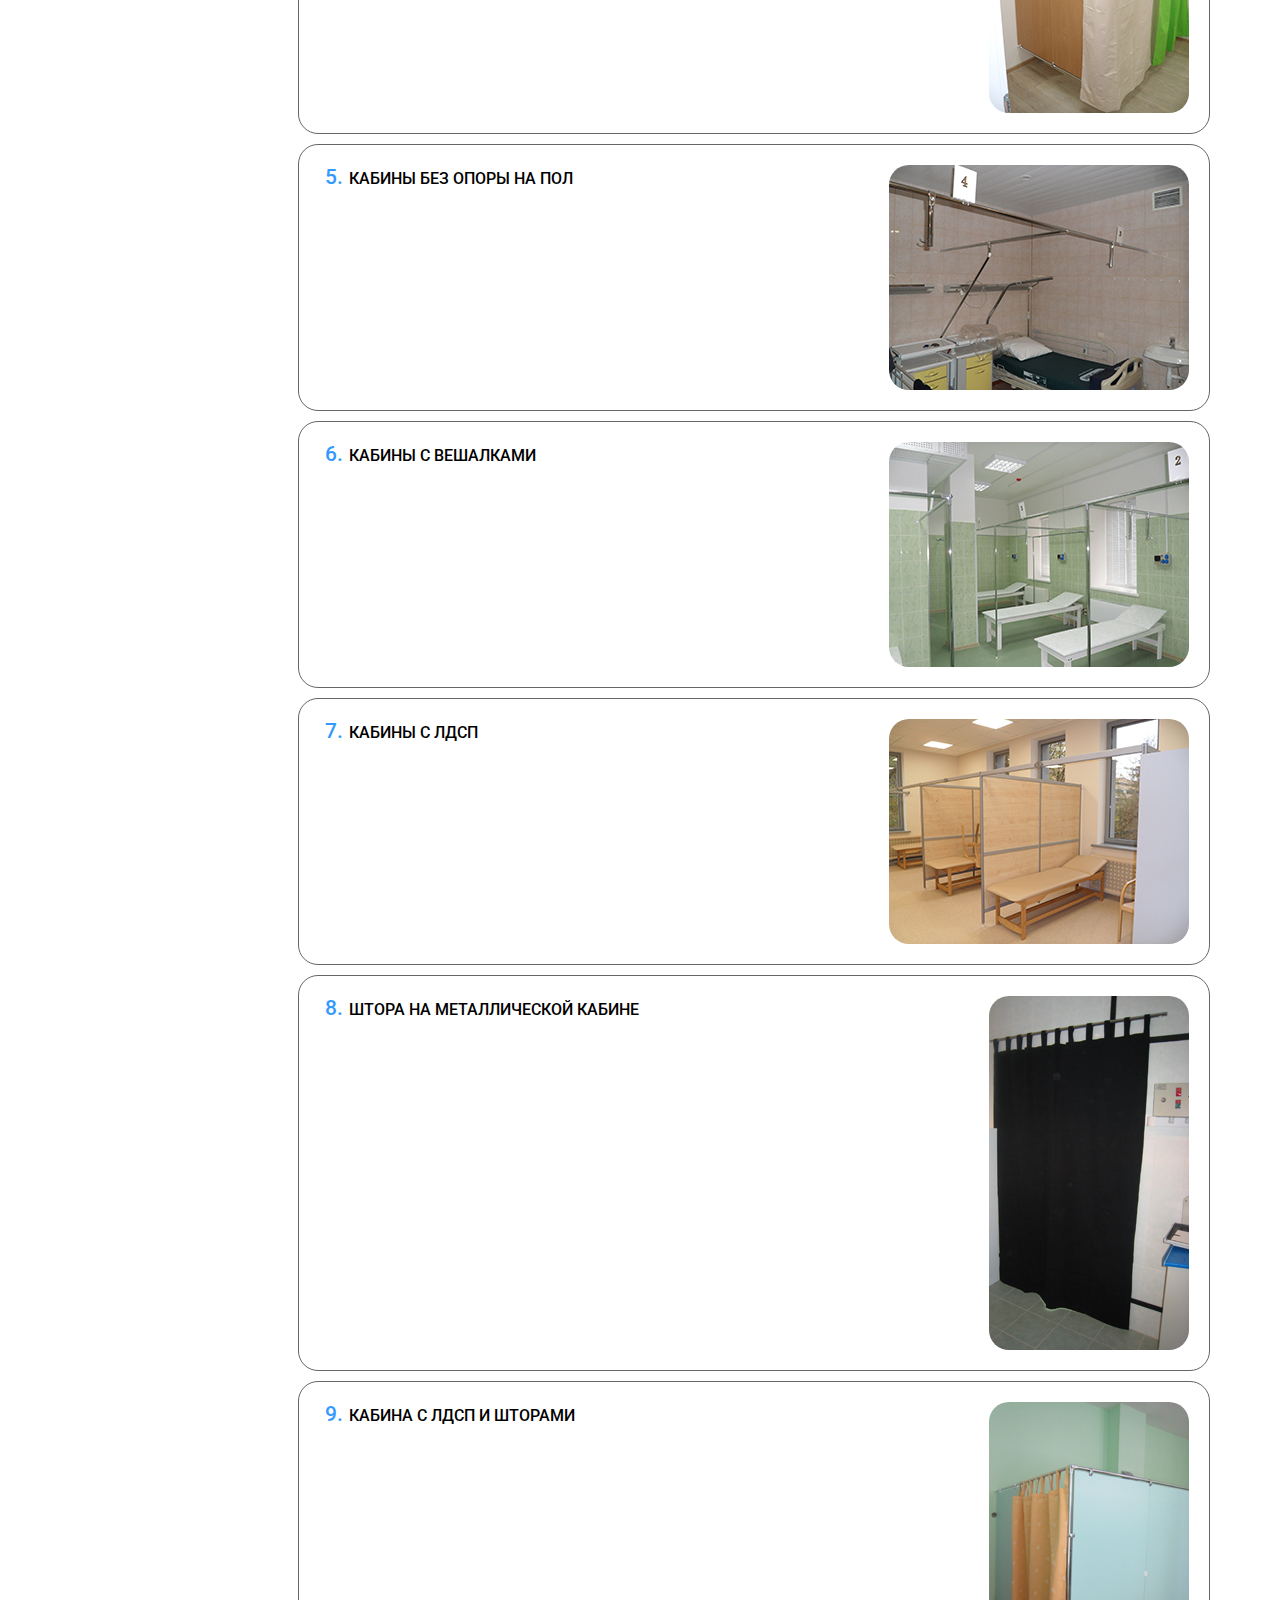
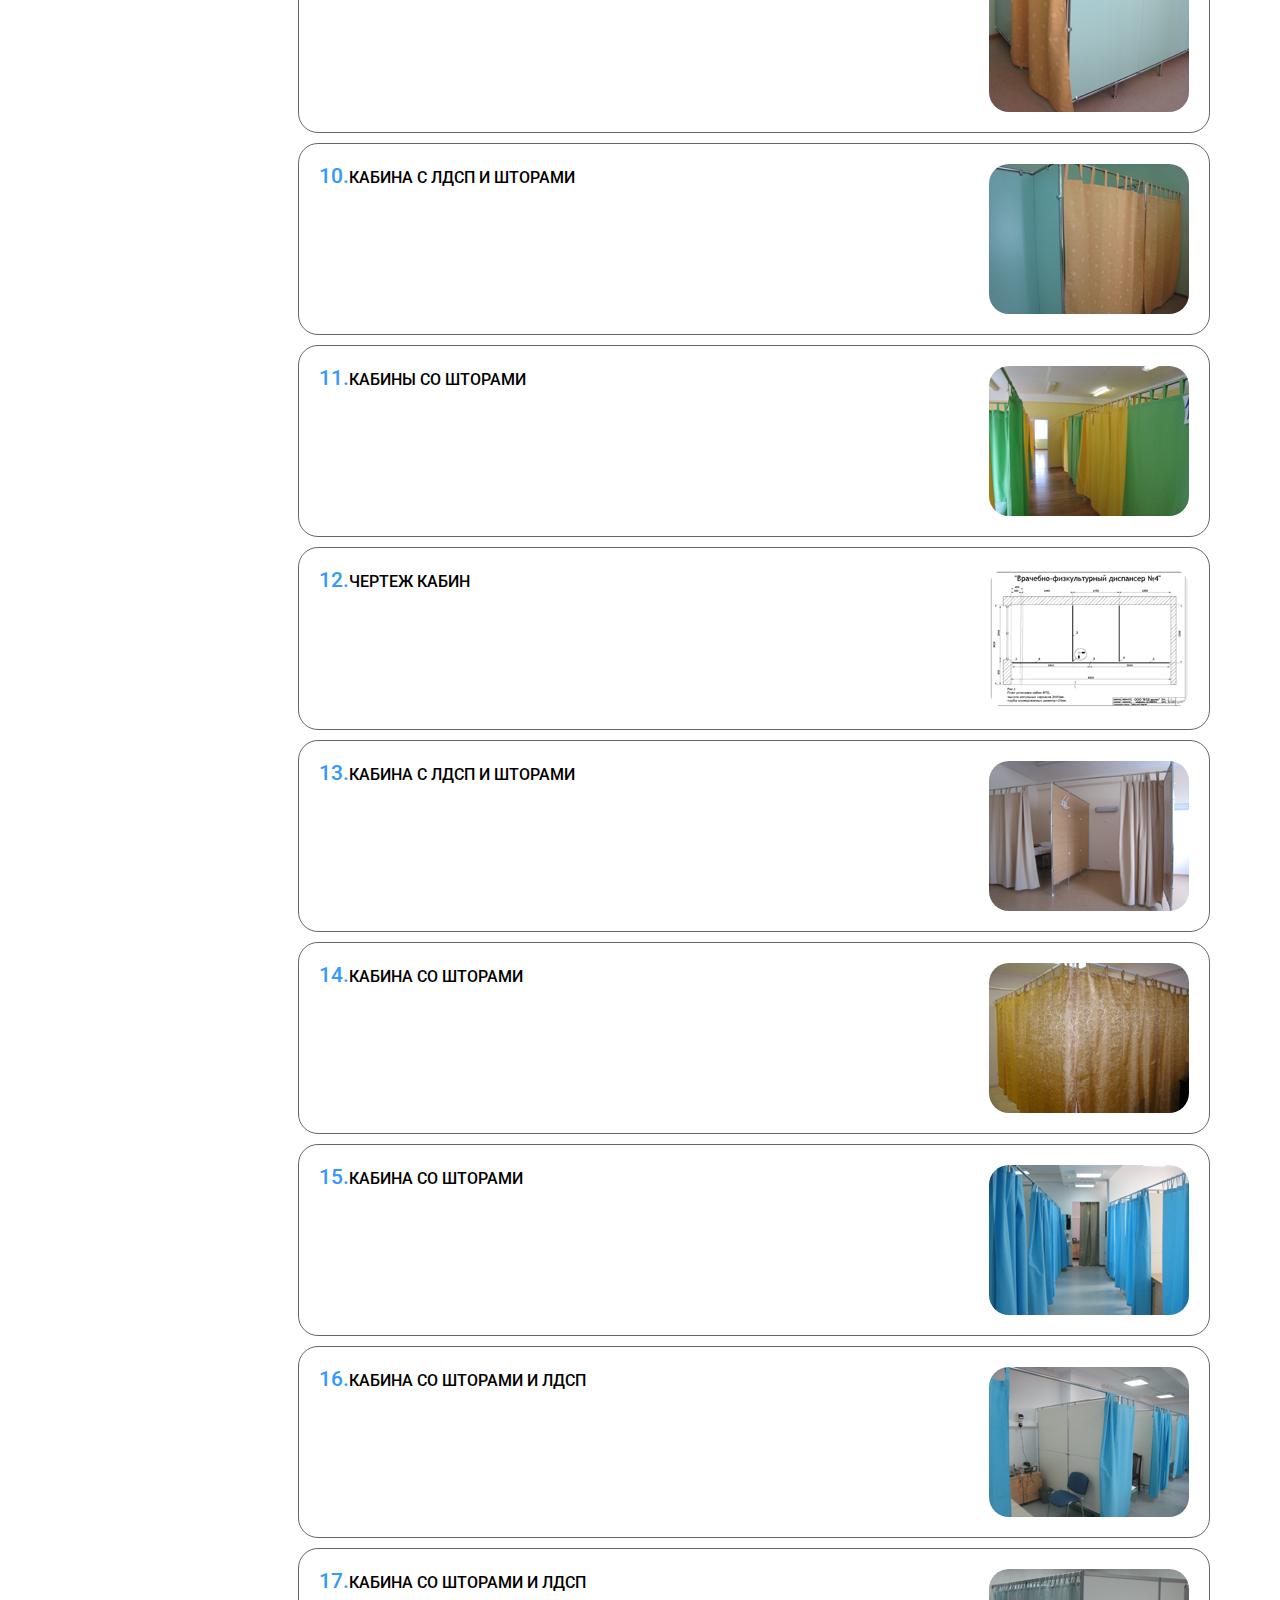
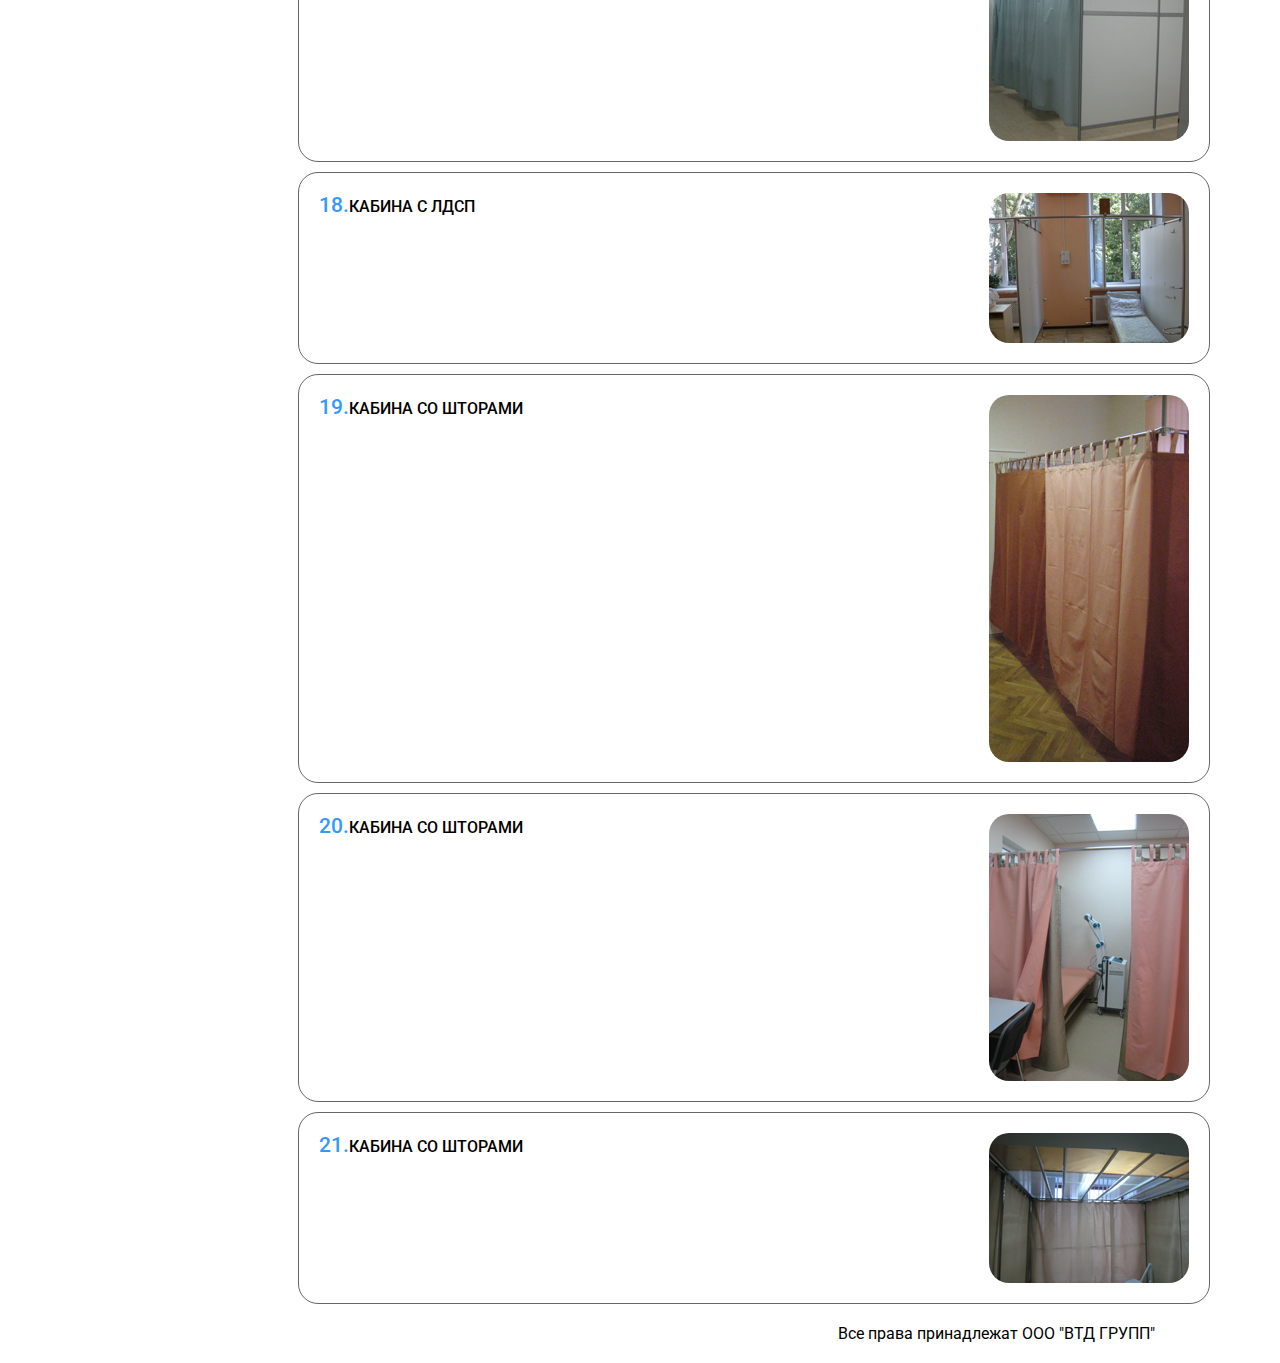
<file: karkasi.html>
<!DOCTYPE html>
<html lang="ru">
	<head>
		<meta charset="UTF-8" />
		<meta
			name="viewport"
			content="width=device-width, initial-scale=1.0"
		/>
		<title>Кабины физиотерапевтические</title>
		<link rel="icon" href="./pic/icon/icon.svg" type="image/svg+xml"/>
		<link
			rel="stylesheet"
			href="./css/style.css"
		/>
		<script
			src="./script/working.js"
			defer
		></script>
		<script
			src="./script/toggleText.js"
			defer
		></script>
		<script
			src="./script/buttonUp.js"
			defer
		></script>
	</head>
	<body>
		<header>
			<section class="container">
				<div class="header__block">
					<div></div>
					<div class="header__time-work">
						<div class="header__time-work--blinker">
							<svg
								width="16"
								height="16"
								viewBox="0 0 16 16"
								fill="none"
								xmlns="http://www.w3.org/2000/svg"
							>
								<circle
									class="blinker__outline--blue"
									id="blinker-outline"
									cx="8"
									cy="8"
									r="7.5"
									fill="white"
									stroke="#FF3333"
								/>
								<circle
									class="blinker__circle blinker__circle--blue"
									id="blinker-circle"
									cx="8"
									cy="8"
									r="5"
									fill="#FF3333"
								/>
							</svg>
							<a
								href="./contacts.html"
								id="vtd-works"
								class="header__time-work--color"
							></a>
						</div>
						<div
							class="header__contacts"
							style="display: none"
							id="vtd-tel"
						>
							<div class="vtd-tel">
								<span>медицинская одежда:</span>
								<a
									href="tel:+74992645192"
									class="no-wrap"
									>+7 (499) 264 5192,
								</a>
								<a
									href="tel:+74992644876"
									class="no-wrap"
									>+7 (499) 264 4876</a
								>
							</div>
							<div class="vtd-tel">
								<span>кабины:</span>
								<a
									href="tel:+79161473650"
									class="no-wrap"
									>+7 (916) 147 3650</a
								>
							</div>
						</div>
						<div
							class="header__contacts"
							style="display: none"
							id="vtd-mail"
						>
							<a
								href="mailto:vptdm@mail.ru"
								class="no-wrap vtd-mail"
								>vptdm@mail.ru,
							</a>
							<a
								href="mailto:vptdm@yandex.ru"
								class="no-wrap vtd-mail"
								>vptdm@yandex.ru</a
							>
						</div>
					</div>
				</div>
			</section>
			<section class="title">
				<div class="container">
					<div class="title__block">
						<div></div>
						<h1 class="title__logo no-wrap logo">ВТД Групп</h1>
						<p class="title__subtitle">ассоциация медицинских предприятий</p>
					</div>
				</div>
			</section>
		</header>
		<main class="container main  main--column">
			<aside class="menu">
				<p>Мы разрабатываем, изготавливаем и продаем, оптом и в розницу:</p>
				<nav class="menu__list menu__list--row">
					<li>
						<a href="./emergency.html">
							<p>Одежда скорой помощи сезонная</p>
							<p class="no-wrap">+7 (499) 264 5192</p>
							<p class="no-wrap">+7 (499) 264 4876</p>
						</a>
					</li>
					<li>
						<p>
							<p>Шторы и кабины физеотерапевтические</p>
							<p class="no-wrap">+7 (916) 147 3650</p>
						</p>
					</li>
					<li><a href="./contacts.html">Схема проезда и контакты</a></li>
				</nav>
			</aside>
			<section class="content">
				<div
					class="body__desc body__open border"
					id="text"
				>
					<div class="body__title">
						<h2>Шторы и Кабины физиотерапевтические</h2>
					</div>
					<div class="body__text">
						<p>
							ООО «ВТД-групп» с 2008 года по заявкам медицинских учреждений разрабатывает, изготавливает, доставляет и осуществляет монтаж кабин физиотерапевтических (ФТО) как в Москве, так и в других городах России.
						</p>
						<p>
							Кабины соответствуют требованиям СанПин» отделений ФТО поликлиник и больниц.
						</p>
						<p>Перегородками кабин могут быть:</p>
						<ul>
							<li>
								шторы антистатичные из интерьерной ткани производства РФ и импортные;
							</li>
							<li>
								шторы из ткани металлизированной для экранирования электромагнитных излучений;
							</li>
							<li>
								секции из ЛДСП, закаленного стекла и других антистатичных материалов и комбинации вышеперечисленных материалов.
							</li>
						</ul>
						<p>
							Предоставляем дизайн-проект для оптимального размещения кабин ФТО.
						</p>
						<p>
							Для определения стоимости и сроков выполнения заказа необходимо представить заявку с размерами(эскиз) кабинетов ФТО и желаемым планом расстановки кабин.
						</p>
						<p>
							Для определения стоимости и сроков выполнения заказа необходимо представить заявку с размерами(эскиз) кабинетов ФТО и желаемым планом расстановки кабин.
						</p>
						<p>
							Мы также можем выехать, произвести замеры и разработать планы и инструкции по установке кабин ФТО.
						</p>
					</div>
				</div>
				<div class="body__subject">
					<article class="body__card border">
						<div class="body__card-text">
							<p
								name="01"
								class="body__card-title"
								>кабины и шторы
							</p>
						</div>
						<div class="body__card-imgs">
							<img
								class="body__card-img"
								src="./pic/karkasi/obj_k27.jpg"
								alt="шторы и кабины"
							/>
						</div>
					</article>
					<article class="body__card border">
						<div class="body__card-text">
							<p
								name="02"
								class="body__card-title"
								>кабины и шторы
							</p>
						</div>
						<div class="body__card-imgs">
							<img
								class="body__card-img"
								src="./pic/karkasi/obj_k28.jpg"
								alt="шторы и кабины"
							/>
						</div>
					</article>
					<article class="body__card border">
						<div class="body__card-text">
							<p
								name="03"
								class="body__card-title"
								>кабины и стенки из ЛДСП
							</p>
						</div>
						<div class="body__card-imgs">
							<img
								class="body__card-img"
								src="./pic/karkasi/obj_k29.jpg"
								alt="кабины и стенки из ЛДСП"
							/>
						</div>
					</article>
					<article class="body__card border">
						<div class="body__card-text">
							<p
								name="04"
								class="body__card-title"
								>кабины, шторы и стенки из ЛДСП
							</p>
						</div>
						<div class="body__card-imgs">
							<img
								class="body__card-img"
								src="./pic/karkasi/obj_k30.jpg"
								alt="кабины, шторы и стенки из ЛДСП"
							/>
						</div>
					</article>
					<article class="body__card border">
						<div class="body__card-text">
							<p
								name="05"
								class="body__card-title"
								>кабины без опоры на пол
							</p>
						</div>
						<div class="body__card-imgs">
							<img
								class="body__card-img"
								src="./pic/karkasi/obj_k32.jpg"
								alt="кабины без опоры на пол"
							/>
						</div>
					</article>
					<article class="body__card border">
						<div class="body__card-text">
							<p
								name="06"
								class="body__card-title"
								>кабины с вешалками
							</p>
						</div>
						<div class="body__card-imgs">
							<img
								class="body__card-img"
								src="./pic/karkasi/obj_k33.jpg"
								alt="кабины с вешалками"
							/>
						</div>
					</article>
					<article class="body__card border">
						<div class="body__card-text">
							<p
								name="07"
								class="body__card-title"
								>кабины с ЛДСП
							</p>
						</div>
						<div class="body__card-imgs">
							<img
								class="body__card-img"
								src="./pic/karkasi/obj_k34.jpg"
								alt="кабины с ЛДСП"
							/>
						</div>
					</article>
					<article class="body__card border">
						<div class="body__card-text">
							<p
								name="08"
								class="body__card-title"
								>Штора на металлической кабине
							</p>
						</div>
						<div class="body__card-imgs">
							<img
								class="body__card-img"
								src="./pic/karkasi/obj_k25.jpg"
								alt="Штора на металлической кабине"
							/>
						</div>
					</article>
					<article class="body__card border">
						<div class="body__card-text">
							<p
								name="09"
								class="body__card-title"
								>кабина с ЛДСП и шторами
							</p>
						</div>
						<div class="body__card-imgs">
							<img
								class="body__card-img"
								src="./pic/karkasi/obj_k23.jpg"
								alt="кабина с ЛДСП и шторами"
							/>
						</div>
					</article>
					<article class="body__card border">
						<div class="body__card-text">
							<p
								name="10"
								class="body__card-title"
								>кабина с ЛДСП и шторами
							</p>
						</div>
						<div class="body__card-imgs">
							<img
								class="body__card-img"
								src="./pic/karkasi/obj_k24.jpg"
								alt="кабина с ЛДСП и шторами"
							/>
						</div>
					</article>
					<article class="body__card border">
						<div class="body__card-text">
							<p
								name="11"
								class="body__card-title"
								>кабины со шторами
							</p>
						</div>
						<div class="body__card-imgs">
							<img
								class="body__card-img"
								src="./pic/karkasi/obj_k18.jpg"
								alt="кабины со шторами"
							/>
						</div>
					</article>
					<article class="body__card border">
						<div class="body__card-text">
							<p
								name="12"
								class="body__card-title"
								>Чертеж кабин
							</p>
						</div>
						<div class="body__card-imgs">
							<img
								class="body__card-img"
								src="./pic/karkasi/obj_k20.jpg"
								alt="Чертеж кабин"
							/>
						</div>
					</article>
					<article class="body__card border">
						<div class="body__card-text">
							<p
								name="13"
								class="body__card-title"
								>кабина с ЛДСП и шторами
							</p>
						</div>
						<div class="body__card-imgs">
							<img
								class="body__card-img"
								src="./pic/karkasi/obj_k21.jpg"
								alt="кабина с ЛДСП и шторами"
							/>
						</div>
					</article>
					<article class="body__card border">
						<div class="body__card-text">
							<p
								name="14"
								class="body__card-title"
								>кабина со шторами
							</p>
						</div>
						<div class="body__card-imgs">
							<img
								class="body__card-img"
								src="./pic/karkasi/obj_k04.jpg"
								alt="кабина со шторами"
							/>
						</div>
					</article>
					<article class="body__card border">
						<div class="body__card-text">
							<p
								name="15"
								class="body__card-title"
								>кабина со шторами
							</p>
						</div>
						<div class="body__card-imgs">
							<img
								class="body__card-img"
								src="./pic/karkasi/obj_k05_01.jpg"
								alt="кабина со шторами"
							/>
						</div>
					</article>
					<article class="body__card border">
						<div class="body__card-text">
							<p
								name="16"
								class="body__card-title"
								>кабина со шторами и ЛДСП
							</p>
						</div>
						<div class="body__card-imgs">
							<img
								class="body__card-img"
								src="./pic/karkasi/obj_k05_02.jpg"
								alt="кабин со шторами и ЛДСП"
							/>
						</div>
					</article>
					<article class="body__card border">
						<div class="body__card-text">
							<p
								name="17"
								class="body__card-title"
								>кабина со шторами и ЛДСП
							</p>
						</div>
						<div class="body__card-imgs">
							<img
								class="body__card-img"
								src="./pic/karkasi/obj_k14.jpg"
								alt="кабин со шторами и ЛДСП"
							/>
						</div>
					</article>
					<article class="body__card border">
						<div class="body__card-text">
							<p
								name="18"
								class="body__card-title"
								>кабина с ЛДСП
							</p>
						</div>
						<div class="body__card-imgs">
							<img
								class="body__card-img"
								src="./pic/karkasi/19_m.jpg"
								alt="кабин с и ЛДСП"
							/>
						</div>
					</article>
					<article class="body__card border">
						<div class="body__card-text">
							<p
								name="19"
								class="body__card-title"
								>кабина со шторами
							</p>
						</div>
						<div class="body__card-imgs">
							<img
								class="body__card-img"
								src="./pic/karkasi/obj_k16.jpg"
								alt="кабин со шторами"
							/>
						</div>
					</article>
					<article class="body__card border">
						<div class="body__card-text">
							<p
								name="20"
								class="body__card-title"
								>кабина со шторами
							</p>
						</div>
						<div class="body__card-imgs">
							<img
								class="body__card-img"
								src="./pic/karkasi/obj_k17.jpg"
								alt="кабина со шторами"
							/>
						</div>
					</article>
					<article class="body__card border">
						<div class="body__card-text">
							<p
								name="21"
								class="body__card-title"
								>кабина со шторами
							</p>
						</div>
						<div class="body__card-imgs">
							<img
								class="body__card-img"
								src="./pic/karkasi/23_m.jpg"
								alt="кабина со шторами"
							/>
						</div>
					</article>
				</div>
				<div class="button__top">&#8593;</div>
			</section>
		</main>
		<footer class="footer container">
			<div class="footer__block">
				<div class="footer__counter">
					<!-- Yandex.Metrika counter -->
					<script type="text/javascript">
						(function (m, e, t, r, i, k, a) {
							m[i] =
								m[i] ||
								function () {
									(m[i].a = m[i].a || []).push(arguments);
								};
							m[i].l = 1 * new Date();
							for (var j = 0; j < document.scripts.length; j++) {
								if (document.scripts[j].src === r) {
									return;
								}
							}
							(k = e.createElement(t)),
								(a = e.getElementsByTagName(t)[0]),
								(k.async = 1),
								(k.src = r),
								a.parentNode.insertBefore(k, a);
						})(
							window,
							document,
							'script',
							'https://mc.yandex.ru/metrika/tag.js',
							'ym'
						);

						ym(97692635, 'init', {
							clickmap: true,
							trackLinks: true,
							accurateTrackBounce: true,
						});
					</script>
					<noscript
						><div>
							<img
								src="https://mc.yandex.ru/watch/97692635"
								style="position: absolute; left: -9999px"
								alt=""
							/></div
					></noscript>
					<!-- /Yandex.Metrika counter -->
				</div>
				<p>Все права принадлежат ООО "ВТД ГРУПП"</p>
			</div>
		</footer>
	</body>
</html>
</file>
<file: css/style.css>
@import url("https://fonts.googleapis.com/css2?family=Tiny5&display=swap");
@import url("https://fonts.googleapis.com/css2?family=Roboto:ital,wght@0,100;0,300;0,400;0,500;0,700;0,900;1,100;1,300;1,400;1,500;1,700;1,900&display=swap");
* {
  margin: 0;
  padding: 0;
  box-sizing: border-box;
}

html {
  font-size: 16px;
  font-family: "Roboto", sans-serif;
  font-weight: 400;
  font-style: normal;
}

body {
  margin: 0;
  padding: 0;
}

ul,
nav {
  list-style: none;
}

a {
  text-decoration: none;
  color: #000;
}

button {
  border: none;
}

h1,
section,
article {
  margin: 0;
  padding: 0;
}

.container {
  max-width: 1170px;
  margin: 0 auto;
  padding: 0 15px;
}

.no-wrap {
  white-space: nowrap;
}

.no-visible {
  display: none;
}

.border {
  background-color: #fff;
  padding: 20px;
  border-radius: 20px;
  border: 1px solid #666;
}

.button__top {
  position: fixed;
  left: 8%;
  bottom: 10%;
  cursor: pointer;
  display: none;
  font-size: 3rem;
  border-radius: 10px;
  color: white;
  background-color: rgba(51, 153, 255, 0.3);
  padding: 0 10px 10px;
}
.button__top--show {
  display: block;
}

.header__block {
  display: grid;
  grid-template-columns: 1fr 7fr;
  padding: 10px 0;
  color: #666666;
}
.header__time-work {
  display: flex;
  gap: 10px;
  justify-content: space-between;
  align-items: center;
  flex-wrap: wrap;
}
.header__time-work--color {
  color: #666666;
  font-weight: 400;
  margin-left: 10px;
}
.header__time-work--blinker {
  display: flex;
  align-items: center;
}
.header__contacts {
  display: flex;
  gap: 10px;
  justify-content: space-between;
  flex-wrap: wrap;
}
.header__contacts a {
  font-weight: 500;
}
.header__mail {
  text-align: end;
  display: flex;
  flex-direction: column;
  padding-right: 30px;
}

.title {
  color: #3399FF;
  width: 100%;
  border-bottom: 2px solid #3399FF;
  border-top: 2px solid #3399FF;
  margin-top: 10px;
}
.title__block {
  display: grid;
  grid-template-columns: 1fr 3fr 4fr;
  align-items: center;
}
.title__logo {
  font-size: 2.5rem;
  white-space: nowrap;
  font-family: "Tiny5", sans-serif;
  font-weight: 400;
  font-style: normal;
  text-shadow: 2px 2px 2px #d8d8d8;
}
.title__subtitle {
  text-transform: uppercase;
  font-size: 1rem;
  font-weight: 300;
  letter-spacing: 0.2rem;
  text-align: end;
}

.blinker__outline--red {
  stroke: #FF3333;
}
.blinker__outline--blue {
  stroke: #3399FF;
}
.blinker__circle {
  margin-right: 10px;
  opacity: 0;
  animation: blink 2s ease-out;
  animation-iteration-count: infinite;
}
.blinker__circle--red {
  fill: #FF3333;
}
.blinker__circle--blue {
  fill: #3399FF;
}
@keyframes blink {
  0% {
    opacity: 0;
  }
  50% {
    opacity: 1;
  }
  100% {
    opacity: 0;
  }
}

.main {
  display: grid;
  grid-template-columns: 1fr 4fr;
  margin-top: 30px;
}

.menu {
  text-align: center;
  padding: 0 10px;
}
.menu__list {
  display: flex;
  flex-direction: column;
  gap: 20px;
  margin-top: 20px;
  padding: 0 5px;
  text-align: start;
}
.menu__sublist {
  margin-top: 20px;
  counter-reset: menuItem 0;
}
.menu__sublist-item {
  display: block;
  margin-top: 10px;
  color: #666;
  background-color: #fff;
  padding: 0 5px;
}
.menu__sublist-item:before {
  counter-increment: menuItem;
  content: counter(menuItem) ". ";
}

.body__desc {
  display: flex;
  flex-direction: column;
  align-items: center;
  cursor: pointer;
}
.body__open {
  overflow: hidden;
  position: relative;
  height: 150px;
}
.body__open:after {
  content: "";
  position: absolute;
  left: 0;
  right: 0;
  bottom: 0;
  height: 100px;
  background: linear-gradient(to bottom, rgba(255, 255, 255, 0), white 100%);
  pointer-events: none;
}
.body__title {
  display: flex;
  flex-direction: column;
  align-items: center;
  gap: 5px;
  text-transform: uppercase;
}
.body__title--header {
  font-weight: 500;
}
.body__subtitle {
  text-transform: uppercase;
  font-style: italic;
  font-weight: 300;
  letter-spacing: 0.1rem;
  font-size: 1.1rem;
}
.body__text > p {
  margin-top: 20px;
}
.body__text > ul {
  margin-top: 10px;
  list-style-type: circle;
}
.body__text > ul > li {
  margin-left: 40px;
  margin-bottom: 10px;
  font-style: italic;
}
.body__subject {
  margin-top: 10px;
  counter-reset: articleItem 0;
  display: flex;
  gap: 10px;
  flex-wrap: wrap;
}
.body__card {
  display: flex;
  justify-content: space-between;
  gap: 15px;
  flex-wrap: wrap;
  width: 100%;
}
.body__card-text {
  flex-basis: 200px;
  flex-grow: 2;
}
.body__card-title {
  margin-bottom: 15px;
  font-weight: 500;
  text-transform: uppercase;
}
.body__card-title:before {
  display: inline-block;
  height: 30px;
  width: 30px;
  color: #3399FF;
  text-align: center;
  counter-increment: articleItem;
  content: counter(articleItem) ".";
  font-size: 1.3rem;
}
.body__card-imgs {
  display: flex;
  align-items: start;
  flex-wrap: wrap;
  gap: 15px;
}
.body__card-img {
  border-radius: 20px;
}

.footer {
  margin: 20px 0;
}
.footer__block {
  display: flex;
  justify-content: space-between;
  align-items: center;
  flex-wrap: wrap;
  gap: 10px;
}

@media (max-width: 1140px) {
  .emergency__subtitle,
  .title__subtitle {
    letter-spacing: 0.1rem;
  }
}
@media (max-width: 1030px) {
  .emergency__subtitle,
  .title__subtitle {
    letter-spacing: 0;
  }
}
@media (max-width: 980px) {
  html {
    font-size: 15px;
  }
}
@media (max-width: 780px) {
  html {
    font-size: 14px;
  }
  .button__top {
    left: 9%;
  }
}
@media (max-width: 640px) {
  html {
    font-size: 13px;
  }
  .main--column {
    grid-template-columns: 1fr;
  }
  .menu {
    margin-bottom: 20px;
  }
  .menu__list--row {
    flex-direction: row;
    justify-content: space-between;
  }
}
@media (max-width: 480px) {
  html {
    font-size: 12px;
  }
}
@media (max-width: 435px) {
  html {
    font-size: 11px;
  }
  .button__top {
    left: 10%;
  }
}/*# sourceMappingURL=style.css.map */
</file>
